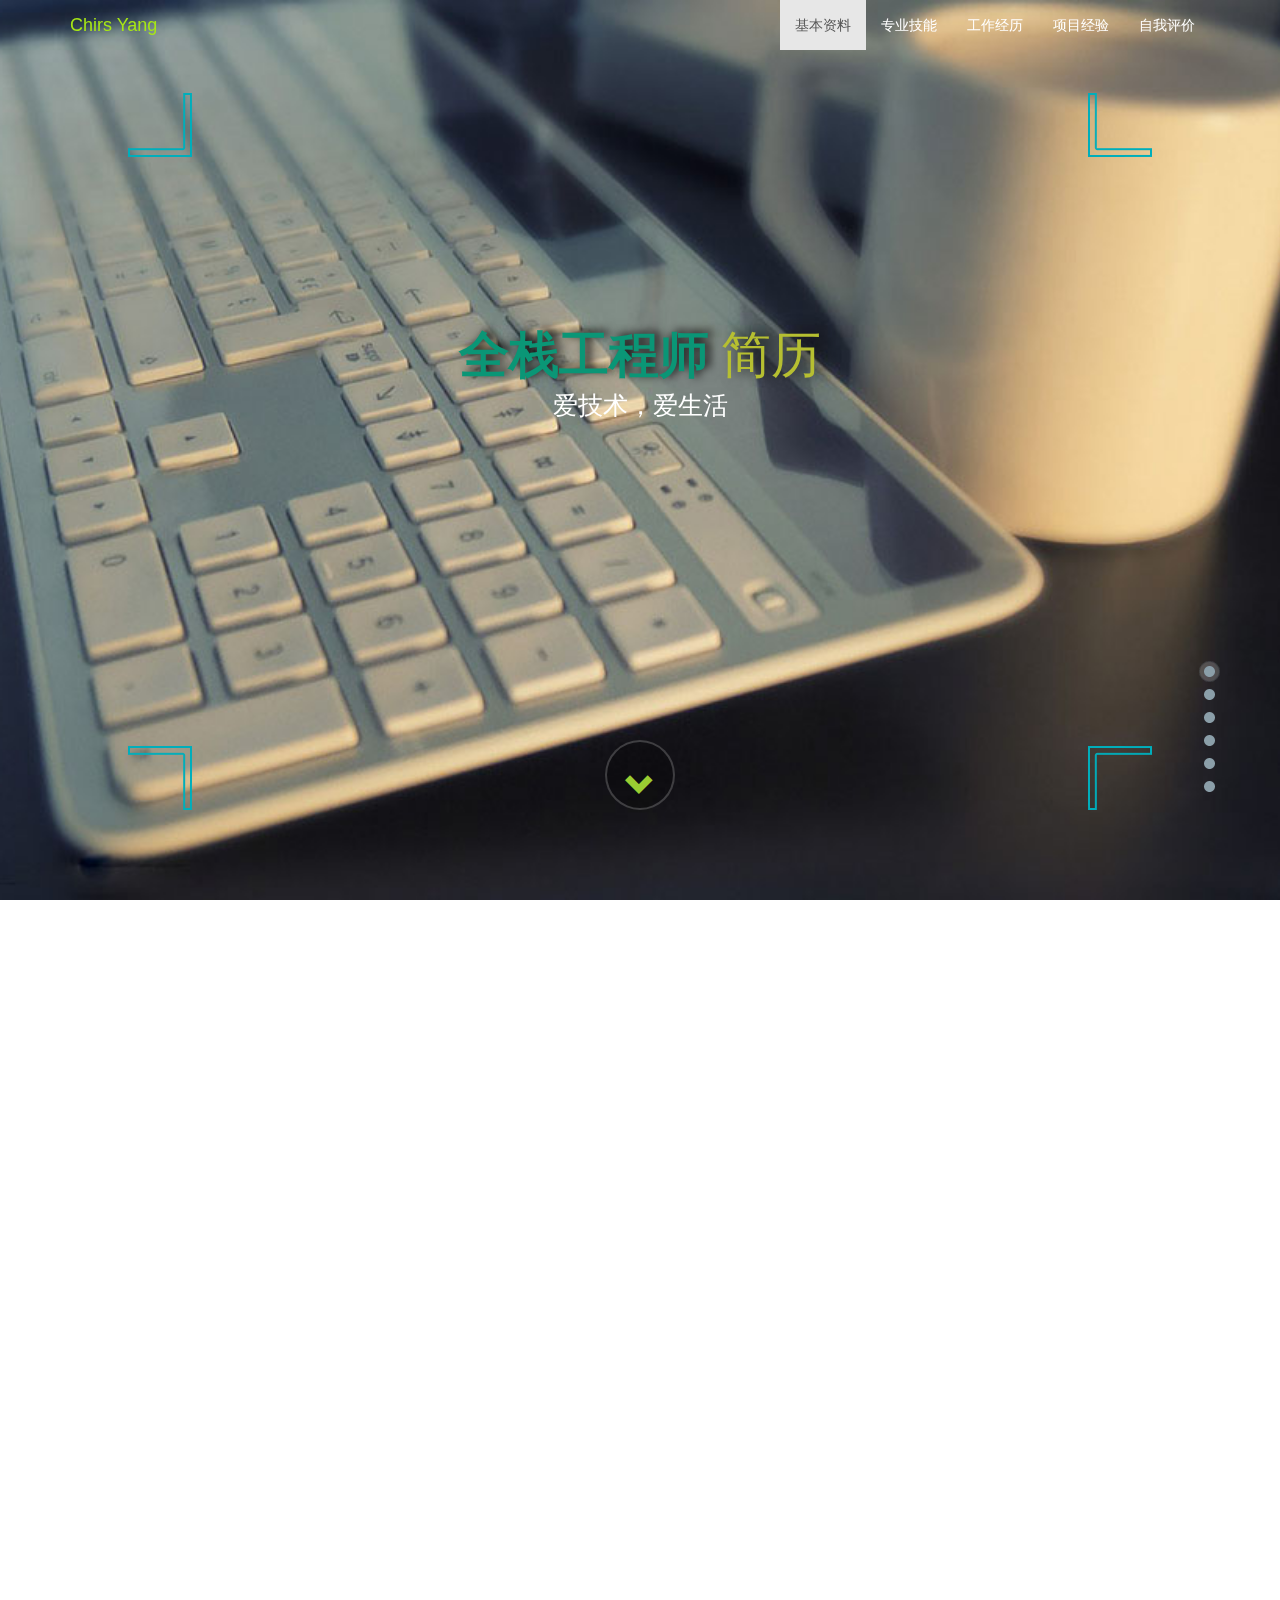
<file: gcs/index.html>
<!doctype html>
<html lang="en">
<head>
    <meta charset="UTF-8">
    <title>个人简历</title>
    <meta name="viewport"
          content="width=device-width, user-scalable=no, initial-scale=1.0, maximum-scale=1.0, minimum-scale=1.0"/>
    <meta name="description" content="全栈工程师，喜欢研究，喜欢学习，欢迎联系"/>
    <meta name="author" content="杨李瑞 ChirsYang age:24 "/>
    <meta name="keywords" content="求职 工程师"/>
    <meta name="contact" content="tel 15034016375 e-mail:chenjichuan521@sina.cn"/>

    <link rel="shortcut icon" href="./images/favicon.ico"/>

    <!--lib css-->
    <link rel="stylesheet" href="./lib/bootstrap/css/bootstrap.css"/>
    <link rel="stylesheet" href="css/jquery.fullPage.css"/>
    <link rel="stylesheet" href="css/animate.css">

    <!--personal css-->
    <link rel="stylesheet" href="css/index.css"/>
</head>
<body>
<!--导航栏-->
<nav class="navbar navbar-default resume">
    <div class="container">
        <div class="navbar-header">
            <button type="button" class="navbar-toggle collapsed" data-toggle="collapse"
                    data-target="#bs-example-navbar-collapse-1" aria-expanded="false">
                <span class="sr-only"></span>
                <span class="icon-bar"></span>
                <span class="icon-bar"></span>
                <span class="icon-bar"></span>
            </button>
            <a class="navbar-brand EngName" data-menuanchor="page1" href="#page1">Chirs Yang</a>
        </div>
        <div class="collapse navbar-collapse" id="bs-example-navbar-collapse-1">
            <ul class="nav navbar-nav navbar-right" id="menu">
                <li data-menuanchor="page2" class="active">
                    <a href="#page2">基本资料</a>
                </li>
                <li data-menuanchor="page3">
                    <a href="#page3">专业技能</a>
                </li>
                <li data-menuanchor="page4">
                    <a href="#page4">工作经历</a>
                </li>
                <li data-menuanchor="page5">
                    <a href="#page5">项目经验</a>
                </li>
                <li data-menuanchor="page6">
                    <a href="#page6">自我评价</a>
                </li>
            </ul>
        </div>
    </div>
</nav>
<div class="guns sky">
    <div class="clouds_one"></div>
    <div class="clouds_two"></div>
    <div class="clouds_three"></div>
</div>
<div class="pure">

</div>
<div id="resume">
    <div class="section item-1">
        <div class="row word">
            <span class="resume-hide">全栈工程师</span>
            <span class="hidden-xs resume-hide">简历</span>
            <span class="col-xs-12 hidden-sm hidden-md hidden-lg resume-hide">简历</span>

            <p class="motto resume-hide hinge-sty" style="position: relative">爱技术，爱生活</p>
            <a href="#" class="next-page ">
                <span class="glyphicon glyphicon-chevron-down"></span>
            </a>
        </div>

        <div class="corner1 corner">
            <img src="./images/page_home/1.png" alt=""/>
        </div>
        <div class="corner2 corner">
            <img src="./images/page_home/2.png" alt=""/>
        </div>
        <div class="corner3 corner">
            <img src="./images/page_home/3.png" alt=""/>
        </div>
        <div class="corner4 corner">
            <img src="./images/page_home/4.png" alt=""/>
        </div>

    </div>
    <div class="section item-2">
        <div class="container">
            <h class='hidden-xs hidden-sm page2-title'>基本资料</h>
            <div class="row">
                <div class=" icon-infomation col-xs-6 col-sm-6 col-md-3">
                    <img src="./images/page-2/glass.png" alt="">
                    <h4>基本信息</h4>
                    <p>
                        姓名: 杨李瑞 男
                        <br>
                        年龄: 24岁 籍贯：山西
                    </p>
                </div>
                <div class=" icon-infomation col-xs-6 col-sm-6 col-md-3">
                    <img src="./images/page-2/hat.png" alt="">
                    <h4>毕业院校</h4>
                    <p>
                        晋中学院
                    </p>

                </div>
                <div class=" icon-infomation col-xs-6 col-sm-6 col-md-3">
                    <img src="./images/page-2/book.png" alt="">
                    <h4>学历和专业</h4>
                    <p>
                        信息自动化 
                        <br>
                        专业技能 编程
                    </p>
                </div>
                <div class=" icon-infomation col-xs-6 col-sm-6 col-md-3">
                    <img src="./images/page-2/tel.png" alt="">
                    <h4>联系方式</h4>
                    <p>
                        邮箱 jzzqylr@163.com
                        <br>
                        电话15034016375
                    </p>
                </div>
            </div>

        </div>
    </div>
    <div class="section item-3">
        <div class="container">
            <div class="img-3 hidden-xs">
                <img src="./images/page-3/5(2).png" alt="">
            </div>
            <div class="bg-img hidden-xs hidden-sm">
                <img src="./images/page-3/1(4).png" alt="">
            </div>
            <div class="sm-img fly hidden-xs hidden-sm">
                <img src="./images/page-3/2(3).png" alt="">
            </div>


            <div class="skill-introduce">
                <div class="media">
                    <div class="media-left media-top">
                        <a href="#" class=''>
                            <img class="media-object" src="./images/page-3/tv8.png" alt="">
                        </a>
                    </div>
                    <div class="media-body">
                        <h4 class="media-heading">PC端</h4>
                        <p>
                            熟练使用 Html5 Css3 JavaScript，能够合理完成web端或者移动端页面的编写和维护，<br>
                            思路清晰，结构完整，易于维护和持久化开发，能处理主流浏览器兼容问题。
                            熟练使用原生js, 了解js面向对象原理，闭包以及原型结构，能够合理利用面向对象以及模块化开发,并且能适当完成框架封装。熟练使用 jQuery，并能完成相关项目。
                            <br>熟悉animation fullpage jquery-ui template lazyload jQeasing masonry等实用插件的应用,轮播图，tab栏，瀑布流，延迟加载，全屏滚动等等常用功能的实现
                            <br>掌握 Ajax交互原理，根据后台接口能够合理完成前后台交互，数据的增删改查
                        </p>

                    </div>
                </div>
                <div class="media ">
                    <div class="media-left media-top">
                        <a href="#" class=''>
                            <img class="media-object" src="./images/page-3/apple6.png" alt="">
                        </a>
                    </div>
                    <div class="media-body">
                        <h4 class="media-heading">手机端</h4>
                        <p>熟练使用zepto.js，Frozen ui，Amaze ui等移动框架进行移动页面的开发
                            <br>掌握 移动端编程，会基于流式布局以及 响应式布局 开发基于移动端的页面。
                            <br>熟练使用Bootstrap 框架以及轻量级框架 zepto 的使用。
                        </p>

                    </div>
                </div>
                <div class="media ">
                    <div class="media-left media-top">
                        <a href="#" class=''>
                            <img class="media-object" src="./images/page-3/baterry10.png" alt="">
                        </a>
                    </div>
                    <div class="media-body">
                        <h4 class="media-heading">其他</h4>
                        <p>掌握 angularJS 框架原理，可以完成无需刷新的单页面应用
                            <br>了解Node.js 的工作原理会使用npm、bower环境
                        </p>
                    </div>
                </div>
            </div>

            <div class="skills hidden-xs">
                <span class="subject-9">Zepto</span>
                <span class="subject-2">Bootstrap</span>
                <span class="subject-3">CANVAS</span>
                <span class="subject-4">jQuery</span>
                <span class="subject-10">Angular</span>
                <span class="subject-5">移动端</span>
                <span class="subject-6">CSS3</span>
                <span class="subject-7">响应式</span>
                <span class="subject-8">Nodejs</span>
                <span class="subject-1">HTML5</span>
            </div>
        </div>
    </div>
    <div class="section item-4" id='item-4'>
        <div class="container">
            <span class='title hidden-xs  hidden-sm' style='display: inline-block'>个人经历</span>
            <span class='sign col-xs-12 hidden-xs  hidden-sm' style='font-size: 20px'>热爱技术,专注用户体验</span>
            <div class="row">
                <div class="col-xs-6 col-md-3">
                    <div class="thumbnail">
                        <img src="./images/page-4/school.jpg" class=' img-circle team-img' alt="">
                        <div class="caption">
                            <h3>四川联合大学轻工学院</h3>
                            <p>信息科学与技术</p>
                            <p>主要学习编程语言，底层驱动开发</p>
                        </div>
                    </div>
                </div>
                <div class="col-xs-6 col-md-3">
                    <div class="thumbnail">
                        <img src="./images/page-4/lingyang.jpg" class='img-circle team-img' alt="">
                        <div class="caption">
                            <h3>凌阳爱普</h3>
                            <p>嵌入式开发</p>
                            <p>Linux 编程语言，C数据结构和算法，网络开发</p>
                        </div>
                    </div>
                </div>
                <div class="col-xs-6 col-md-3">
                    <div class="thumbnail">
                        <img src="./images/page-4/anjie.jpg" class='img-circle team-img' alt="">
                        <div class="caption">
                            <h3>安杰信息科技</h3>
                            <p>全栈工程师</p>
                            <p>互联网电商行业的网站开发，移动端开发，以及接部分外包项目</p>
                        </div>
                    </div>
                </div>
                <div class="col-xs-6 col-md-3">
                    <div class="thumbnail">
                        <img src="./images/page-4/dayang.jpg" class='img-circle team-img' alt="">
                        <div class="caption">
                            <h3>中科大洋信息</h3>
                            <p>we全栈工程师</p>
                            <p>媒资系统和新媒体系统以及全媒体平台web页面的开发</p>
                        </div>
                    </div>
                </div>
            </div>

        </div>
    </div>
    <div class="section item-5">
        <!--第一屏-->
        <div class="slide hidden-xs">
            <div class="container" id='container-img'>
                <div class="row">
                    <div class="portfolio-items">
                        <div class="col-sm-6 col-md-3 col-lg-3 web">
                            <div class="portfolio-item">
                                <div class="hover-bg">
                                    <div class="hover-text">
                                        <h4><a href='#' target='_blank' title="智能家居"></a>智能家居</h4>
                                        <small>技术：html+css+js</small>
                                        <i class="fa fa-search"></i></div>
                                    <img src="img/01.jpg" class="img-responsive" alt="智能家居">
                                </div>
                            </div>
                        </div>

                        <div class="col-sm-6 col-md-3 col-lg-3">
                            <div class="portfolio-item">
                                <div class="hover-bg">
                                    <div class="hover-text">
                                        <h4><a href="http://www.htmlsucai.com" target='_blank' title="安杰">安杰</a></h4>
                                        <small>技术：HTML+CSS+JQuery</small>
                                    </div>
                                    <img src="img/02.jpg" class="img-responsive" alt=""></div>
                            </div>
                        </div>

                        <div class="col-sm-6 col-md-3 col-lg-3">
                            <div class="portfolio-item">
                                <div class="hover-bg">
                                    <div class="hover-text">
                                        <h4><a href="http://www.htmlsucai.com" target='_blank' title="金融圈">金融圈</a></h4>
                                        <small>技术：Bootstrap+JQuery</small>
                                    </div>
                                    <img src="img/03.jpg" class="img-responsive" alt="金融圈"></div>
                            </div>
                        </div>

                        <div class="col-sm-6 col-md-3 col-lg-3">
                            <div class="portfolio-item">
                                <div class="hover-bg">
                                    <div class="hover-text">
                                        <h4><a href='javascript:;' target='_blank' title=""></a>电商活动页面</h4>
                                        <small>技术：Bootstrap+JQuery</small>
                                    </div>
                                    <img src="img/04.jpg" class="img-responsive" alt=""></div>
                            </div>
                        </div>
                        <div class="col-sm-6 col-md-3 col-lg-3">
                            <div class="portfolio-item">
                                <div class="hover-bg">
                                    <div class="hover-text">
                                        <h4><a href='javascript:;' target='_blank' title=""></a>装饰用</h4>
                                        <small>技术：HTML+CSS+JQuery</small>
                                    </div>
                                    <img src="img/05.jpg" class="img-responsive" alt="装饰用">
                                </div>
                            </div>
                        </div>
                        <div class="col-sm-6 col-md-3 col-lg-3">
                            <div class="portfolio-item">
                                <div class="hover-bg">
                                    <div class="hover-text">
                                        <h4><a href="javascript:;" target='_blank' title="D"></a>装饰用</h4>
                                        <small>技术：Bootstrap+JQuery</small>
                                    </div>
                                    <img src="img/06.jpg" class="img-responsive" alt="装饰用"></div>
                            </div>
                        </div>
                        <div class="col-sm-6 col-md-3 col-lg-3">
                            <div class="portfolio-item">
                                <div class="hover-bg">
                                    <div class="hover-text">
                                        <h4><a href="javascript:;" target='_blank' title="个人博客">个人博客</a></h4>
                                        <small>技术：HTMl+CSS+JS+Wordpress</small>
                                    </div>
                                    <img src="img/07.jpg" class="img-responsive" alt="个人博客"></div>
                            </div>
                        </div>
                        <div class="col-sm-6 col-md-3 col-lg-3">
                            <div class="portfolio-item">

                                <div class="hover-bg">
                                    <div class="hover-text">
                                        <h4><a href='javascript:;' target='_blank' title="软装大师">软装大师 </a></h4>
                                        <small>技术：Bootstrap+JQuery</small>
                                    </div>
                                    <img src="img/08.jpg" class="img-responsive" alt="软装大师">
                                </div>
                            </div>
                        </div>
                    </div>
                </div>
            </div>
        </div>
        <!--第二屏-->
        <div class="slide">
            <div class="rotator">
                <div id="rot1">
                    <img src="" width="800" height="300" class="bg" alt=""/>
                    <div class="heading">
                        <h1></h1>
                    </div>
                    <div class="description">
                        <p></p>
                    </div>
                </div>
                <ul id="rotmenu">
                    <li>
                        <a href="#">Flappy Bird</a>
                        <div style="display:none;">
                            <div class="info_image">1.jpg</div>
                            <div class="info_heading">Flappy Bird</div>
                            <div class="info_description">
                                通过面向对象封装方法，利用canvas绘制。
                                手机可以玩。
                                <br><a href="http://www.htmlsucai.com" target= _blank class="more">play</a>
                            </div>
                        </div>
                    </li>
                    <li>
                        <a href="#">cart</a>
                        <div style="display:none;">
                            <div class="info_image">2.jpg</div>
                            <div class="info_image">Add to cart</div>
                            <div class="info_description">
                                电商的添加到购物车模型，符合大部分电商场景
                            </div>
                        </div>
                    </li>
                    <li>
                        <a href="#">Fall</a>
                        <div style="display:none;">
                            <div class="info_image">3.jpg</div>
                            <div class="info_description">
                               瀑布流布局，同时具备响应式，延迟加载等提高用户体验场景。
                            </div>
                        </div>
                    </li>
                    <li>
                        <a href="#">view</a>
                        <div style="display:none;">
                            <div class="info_image">4.jpg</div>
                            <div class="info_heading">view</div>
                            <div class="info_description">
                                有趣儿的小东西，添加大图后可以实现全景浏览
                            </div>
                        </div>
                    </li>
                    <li>
                        <a href="#">Full page</a>
                        <div style="display:none;">
                            <div class="info_image">5.jpg</div>
                            <div class="info_description">
                                主流的商家活动推广页面应用场景，全屏浏览同时，分页分屏展示。
                            </div>
                        </div>
                    </li>
                </ul>


            </div>
        </div>
    </div>
    <div class="section item-6">
        <h1>Focus Me</h1>
        <div class="word">
        <p>
            有责任，工作踏实，性格开朗乐观，积极上进。
        </p>
        </div>
    <div class="word">
        <p>
           易和人相处，拥有良好的亲和力。<br>
        </p>
    </div>
    <div class="word">
        <p>
            喜欢js，非常热爱编程，喜欢钻研新的技术，</br>具有很强的自学能力和良好的学习方法，喜欢研究各种新的框架。
        </p>
    </div>
        <div class="top"></div>
        <div class="foot"></div>
    </div>
</div>
</body>
</html>
<script src="lib/jquery.min.js"></script>
<script src="lib/jquery.fullPage.min.js"></script>
<script src="lib/jquery.easing.1.3.js"></script>
<script src="lib/jquery.isotope.js"></script>
<script src="lib/bootstrap/js/bootstrap.js"></script>
<script src="js/handler.js"></script>
<script src="js/resumeEnter.js"></script>
</file>
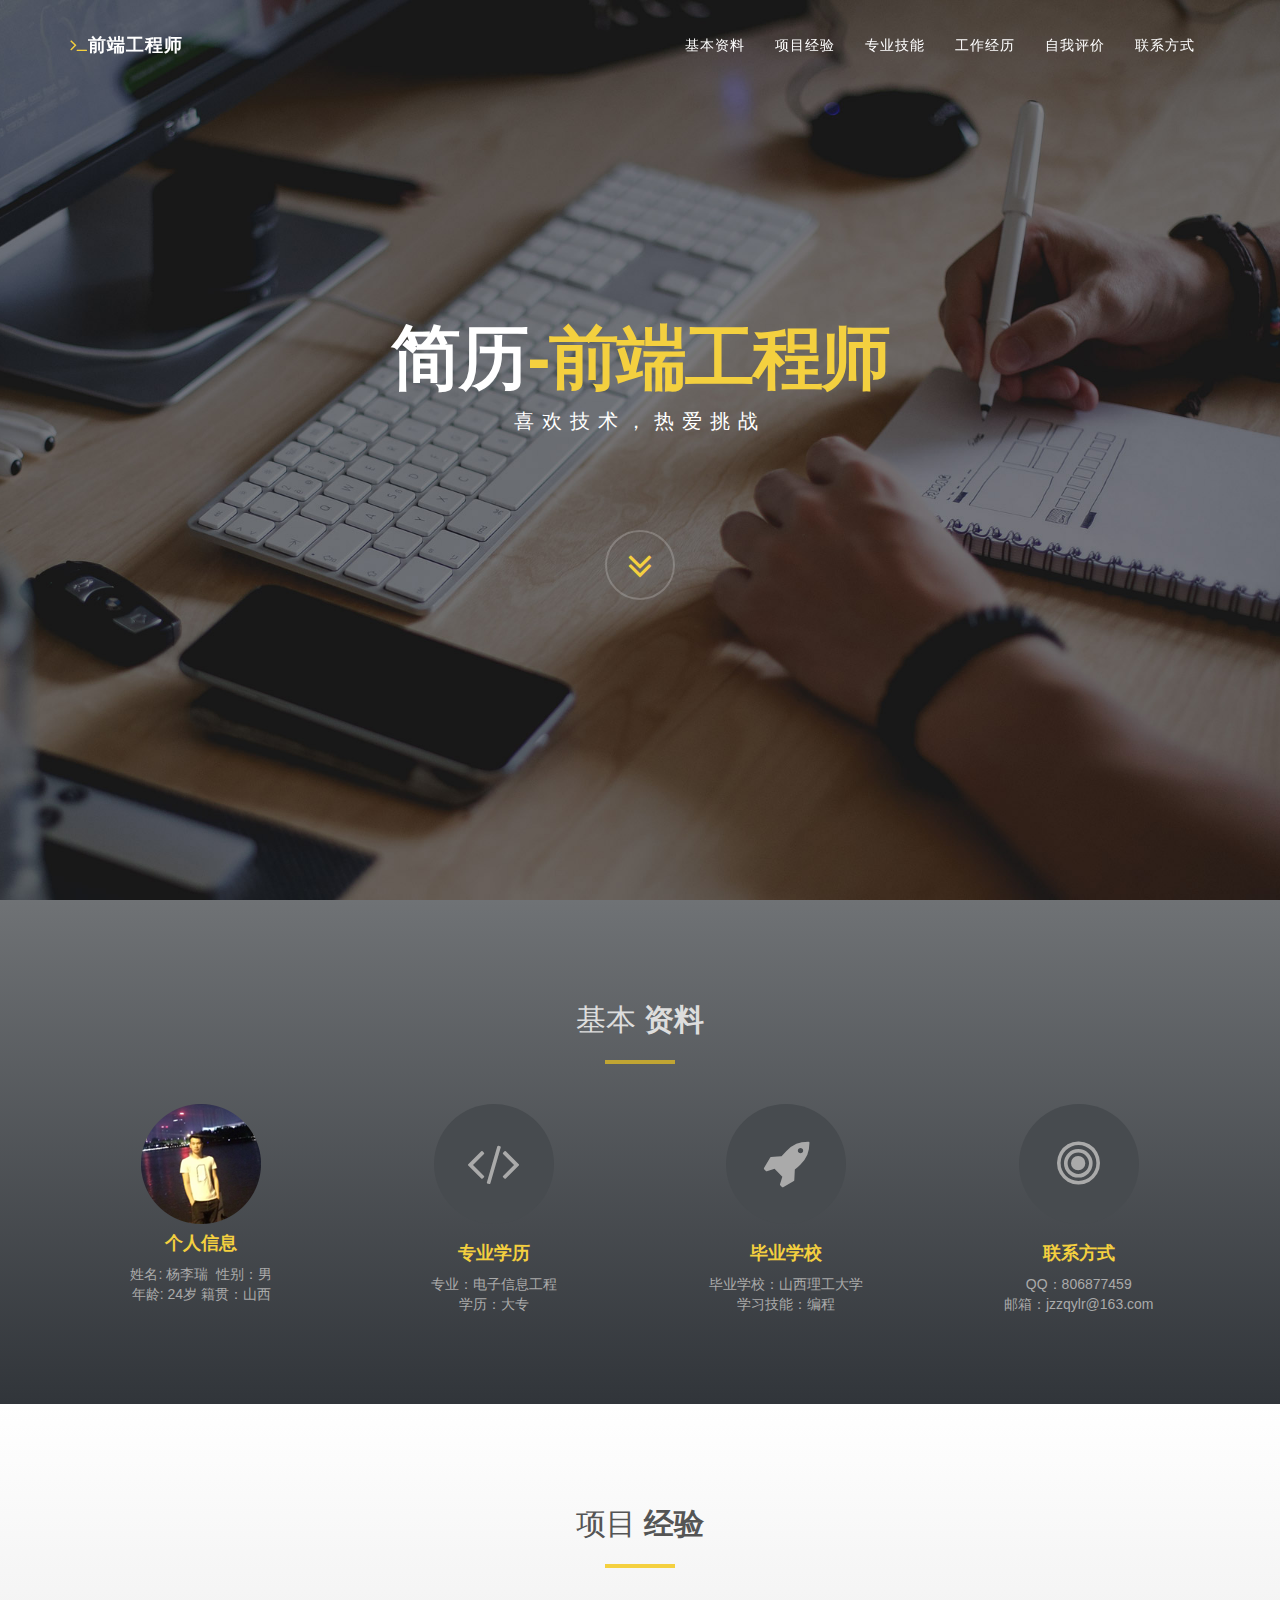
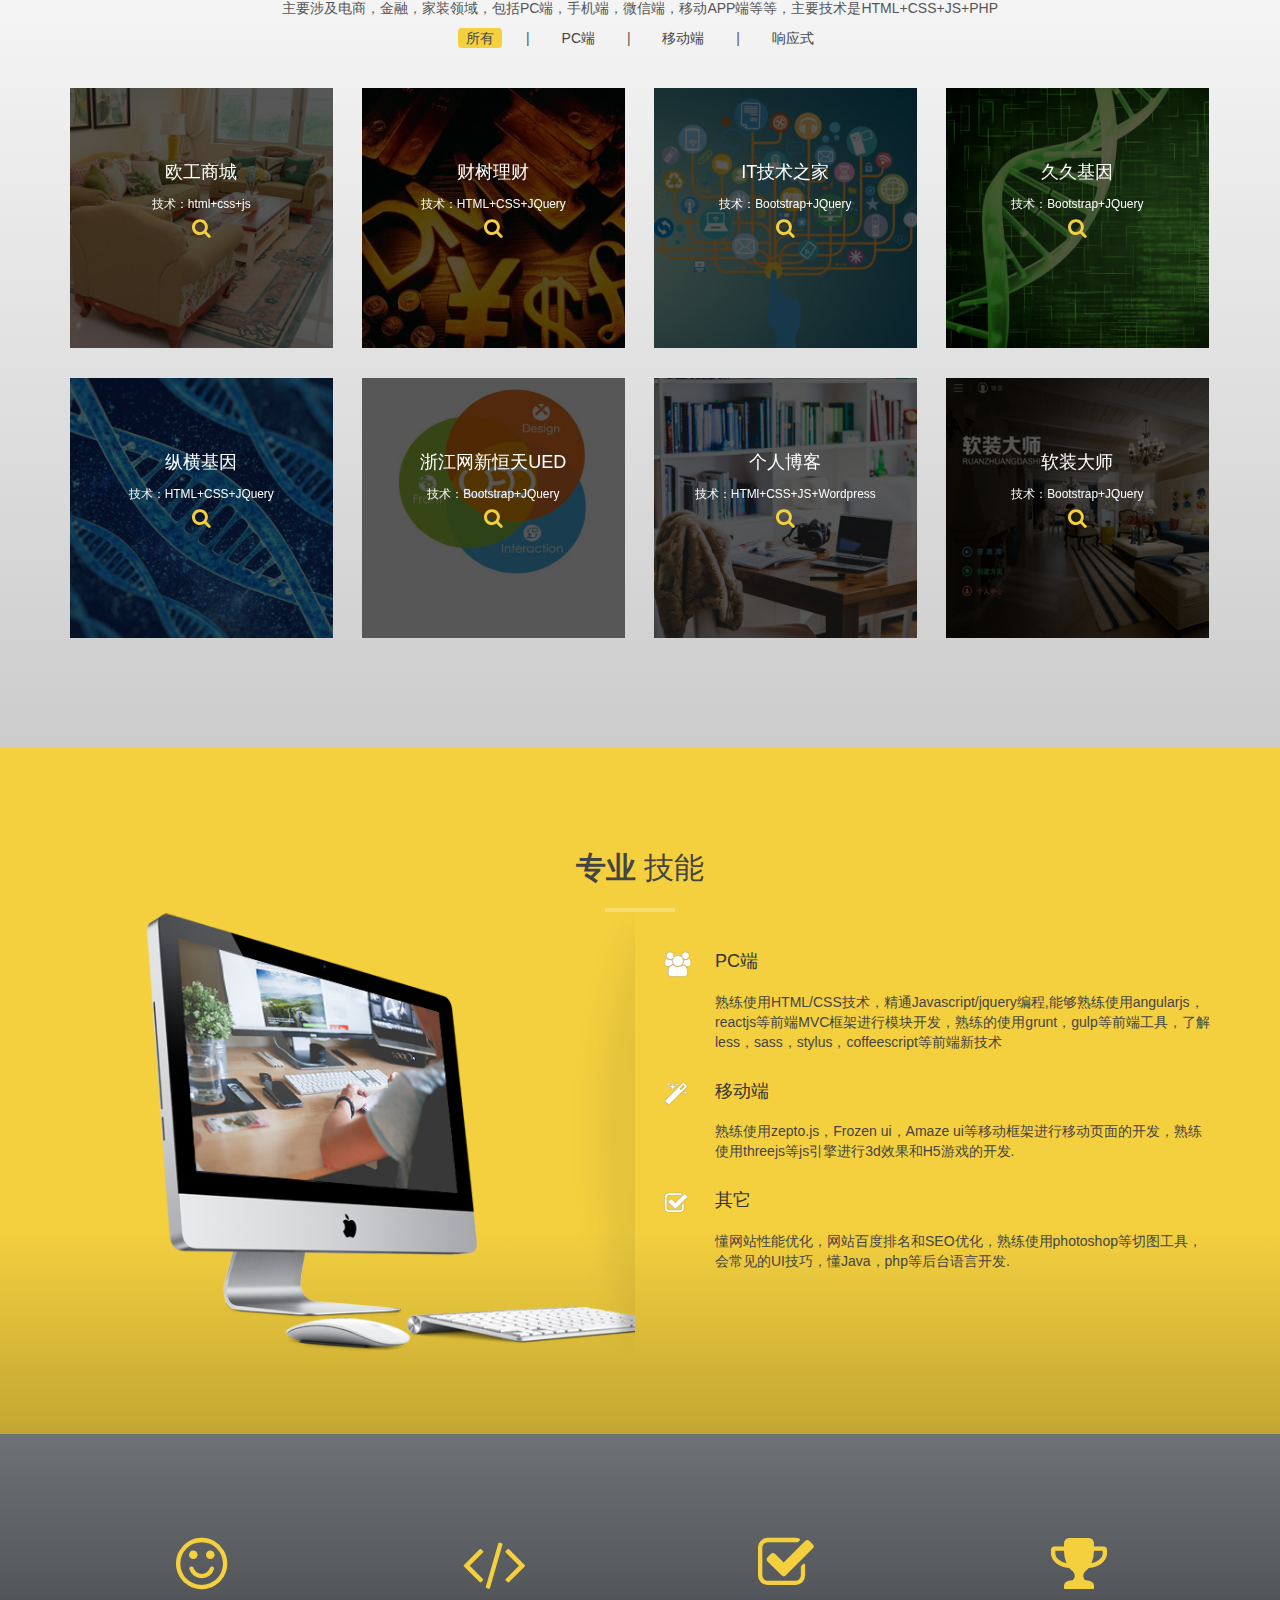
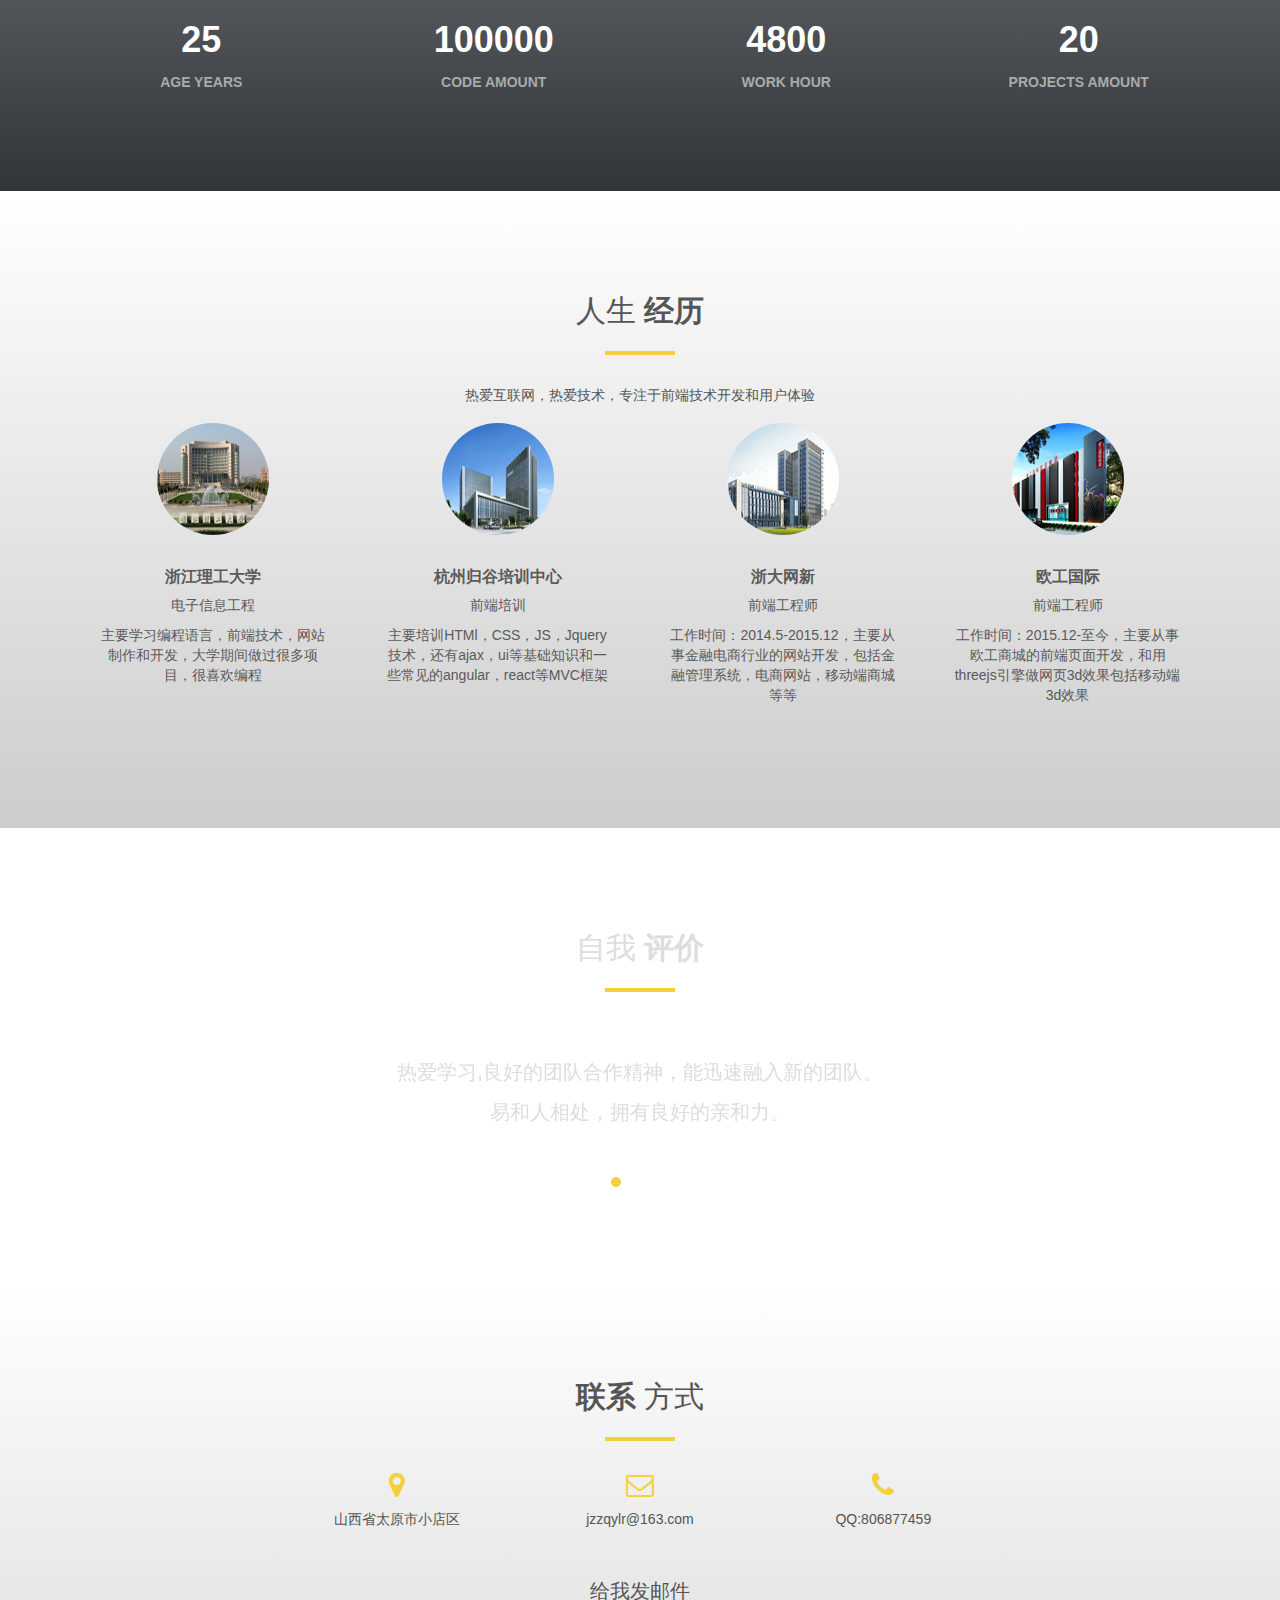
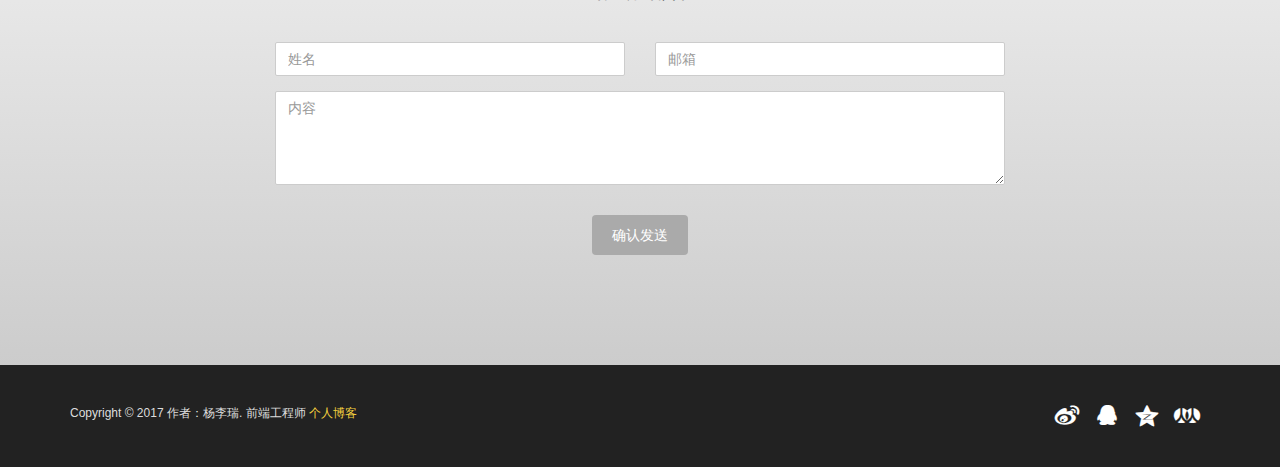
<file: jianli/前端简历模板/index.html>
<!DOCTYPE html>
<html lang="en">
<head>
<meta charset="utf-8">
<meta name="viewport" content="width=device-width, initial-scale=1">
<title>前端工程师简历</title>
<meta name="description" content="本人英文名Yang Li Rui，是一名前端工程师,对前端和编程技术非常热爱，做过很多技术方面的东西，对我有意向的公司和猎头可以QQ联系我或者给我发邮件，谢谢！">
<meta name="keywords" content="Baron简历，前端工程师，求职前端，前端博客" />
<meta name="author" content="Baron，个人博客:>

<!-- Favicons
    ================================================== -->

<link rel="shortcut icon" href="img/favicon_jianli.ico" type="image/x-icon">


<!-- Bootstrap -->
<link rel="stylesheet" type="text/css"  href="css/bootstrap.css">
<link rel="stylesheet" type="text/css" href="fonts/font-awesome/css/font-awesome.css">

<!-- Slider
    ================================================== -->
<link href="css/owl.carousel.css" rel="stylesheet" media="screen">
<link href="css/owl.theme.css" rel="stylesheet" media="screen">

<!-- Stylesheet
    ================================================== -->
<link rel="stylesheet" type="text/css"  href="css/style.css">
<link rel="stylesheet" type="text/css" href="css/prettyPhoto.css">

<link rel="stylesheet" type="text/css" href="fonts/sns_fonts/iconfont.css">


<!-- HTML5 shim and Respond.js for IE8 support of HTML5 elements and media queries -->
<!-- WARNING: Respond.js doesn't work if you view the page via file:// -->
<!--[if lt IE 9]>
      <script src="https://oss.maxcdn.com/html5shiv/3.7.2/html5shiv.min.js"></script>
      <script src="https://oss.maxcdn.com/respond/1.4.2/respond.min.js"></script>
    <![endif]-->
</head>
<body id="page-top" data-spy="scroll" data-target=".navbar-fixed-top">
    <!-- Navigation -->
    <nav class="navbar navbar-custom navbar-fixed-top" role="navigation">
        <div class="container">
            <div class="navbar-header">
                <button type="button" class="navbar-toggle" data-toggle="collapse" data-target=".navbar-main-collapse">
                    <i class="fa fa-bars"></i>
                </button>
                <a class="navbar-brand page-scroll" href="#page-top"><i class="fa fa-terminal"></i>前端工程师</a>
            </div>

            <!-- Collect the nav links, forms, and other content for toggling -->
            <div class="collapse navbar-collapse navbar-right navbar-main-collapse">
                <ul class="nav navbar-nav">
                    <!-- Hidden li included to remove active class from about link when scrolled up past about section -->
                    <li class="hidden">
                        <a href="#page-top"></a>
                    </li>
                    <li>
                        <a class="page-scroll" href="#services">基本资料</a>
                    </li>
                    <li>
                        <a class="page-scroll" href="#works">项目经验</a>
                    </li>                    
                    <li>
                        <a class="page-scroll" href="#about">专业技能</a>
                    </li>                    
                    <li>
                        <a class="page-scroll" href="#team">工作经历</a>
                    </li>
                    <li>
                        <a class="page-scroll" href="#testimonials">自我评价</a>
                    </li>                    
                    <li>
                        <a class="page-scroll" href="#contact">联系方式</a>
                    </li>
                </ul>
            </div>
            <!-- /.navbar-collapse -->
        </div>
        <!-- /.container -->
    </nav>

<!-- Header -->
    <header class="intro">
        <div class="intro-body">
            <div class="container">
                <div class="row">
                    <div class="col-md-8 col-md-offset-2">
                        <h1>简历<span class="brand-heading">-前端工程师</span></h1>
                        <p class="intro-text">喜欢技术，热爱挑战</p>
                        <a href="#services" class="btn btn-circle page-scroll">
                            <i class="fa fa-angle-double-down animated"></i>
                        </a>
                    </div>
                </div>
            </div>
        </div>
    </header>
<div class="copyrights">Baron简历 <a href="http://www.htmlsucai.com" >前端工程师</a></div>
<!-- Services Section -->
<div id="services" class="text-center">
  <div class="container">
    <div class="section-title center">
      <h2>基本 <strong>资料</strong></h2>
      <hr>
      </div>
    <div class="space"></div>
    <div class="row">
      <div class="col-md-3 col-sm-6 service"> <img src="13.png" alt=""></i>
        <h4><strong>个人信息</strong></h4>
        <p>
		姓名: 杨李瑞 &nbsp;性别：男</br>
		年龄: 24岁 籍贯：山西
		</p>
      </div>
      <div class="col-md-3 col-sm-6 service"> <i class="fa fa-code"></i>
        <h4><strong>专业学历</strong></h4>
        <p>
		专业：电子信息工程</br>
		学历：大专</br>
		
		</p>
      </div>
      <div class="col-md-3 col-sm-6 service"> <i class="fa fa-rocket"></i>
        <h4><strong>毕业学校</strong></h4>
        <p>
		  毕业学校：山西理工大学</br>
		  学习技能：编程
		</p>
      </div>
      <div class="col-md-3 col-sm-6 service"> <i class="fa fa-bullseye"></i>
        <h4><strong>联系方式</strong></h4>
        <p>QQ：806877459</br>
		  邮箱：jzzqylr@163.com</p>
      </div>
    </div>
  </div>
</div>
<!-- Portfolio Section -->
<div id="works">
  <div class="container"> <!-- Container -->
    <div class="section-title text-center center">
      <h2>项目 <strong>经验</strong></h2>
      <hr>
      <div class="clearfix"></div>
      <p>主要涉及电商，金融，家装领域，包括PC端，手机端，微信端，移动APP端等等，主要技术是HTML+CSS+JS+PHP</p>
    </div>
    <div class="categories">
      <ul class="cat">
        <li>
          <ol class="type">
            <li><a href="#" data-filter="*" class="active">所有</a></li>
            <li><a href="#" data-filter=".web">PC端</a></li>
            <li><a href="#" data-filter=".app">移动端</a></li>
            <li><a href="#" data-filter=".branding">响应式</a></li>
          </ol>
        </li>
      </ul>
      <div class="clearfix"></div>
    </div>
    <div class="row">
      <div class="portfolio-items">
	  
        <div class="col-sm-6 col-md-3 col-lg-3 web">
          <div class="portfolio-item">
            <div class="hover-bg">
              <div class="hover-text">
                <h4><a href="http://www.htmlsucai.com" title="欧工商城">欧工商城</a></h4>
                <small>技术：html+css+js</small>
                <div class="clearfix"></div>
                <i class="fa fa-search"></i> </div>
              <img src="img/portfolio/01.jpg" class="img-responsive" alt="欧工商城"></div>
          </div>
        </div>
		
        <div class="col-sm-6 col-md-3 col-lg-3 web">
          <div class="portfolio-item">
            <div class="hover-bg">
              <div class="hover-text">
                <h4><a href="http://www.htmlsucai.com" target='_blank' title="财树理财">财树理财</a></h4>
                <small>技术：HTML+CSS+JQuery</small>
                <div class="clearfix"></div>
                <i class="fa fa-search"></i> </div>
              <img src="img/portfolio/02.jpg" class="img-responsive" alt="财树理财"></div>
          </div>
        </div>
		
        <div class="col-sm-6 col-md-3 col-lg-3 web">
          <div class="portfolio-item">
            <div class="hover-bg">
              <div class="hover-text">
                <h4><a href="http://www.htmlsucai.com" target='_blank' title="IT技术之家">IT技术之家</a></h4>
                <small>技术：Bootstrap+JQuery</small>
                <div class="clearfix"></div>
                <i class="fa fa-search"></i> </div>
              <img src="img/portfolio/03.jpg" class="img-responsive" alt="IT技术之家"></div>
          </div>
        </div>
		
        <div class="col-sm-6 col-md-3 col-lg-3 web">
          <div class="portfolio-item">
            <div class="hover-bg">
              <div class="hover-text">
                <h4><a href="http://www.htmlsucai.com" title="久久基因">久久基因</h4>
                <small>技术：Bootstrap+JQuery</small>
                <div class="clearfix"></div>
                <i class="fa fa-search"></i> </div>
              <img src="img/portfolio/04.jpg" class="img-responsive" alt="久久基因"></div>
          </div>
        </div>
        <div class="col-sm-6 col-md-3 col-lg-3 web">
          <div class="portfolio-item">
            <div class="hover-bg">
              <div class="hover-text">
                <h4><a href="http://www.htmlsucai.com" title="纵横基因">纵横基因</a></h4>
                <small>技术：HTML+CSS+JQuery</small>
                <div class="clearfix"></div>
                <i class="fa fa-search"></i> </div>
              <img src="img/portfolio/05.jpg" class="img-responsive" alt="纵横基因">
			  </div>
          </div>
        </div>
        <div class="col-sm-6 col-md-3 col-lg-3 branding">
          <div class="portfolio-item">
            <div class="hover-bg">
              <div class="hover-text">
                <h4><a href="http://www.htmlsucai.com" target='_blank' title="浙江网新恒天UED">浙江网新恒天UED</a></h4>
                <small>技术：Bootstrap+JQuery</small>
                <div class="clearfix"></div>
                <i class="fa fa-search"></i> </div>
              <img src="img/portfolio/06.jpg" class="img-responsive" alt="浙江网新恒天UED"></div>
          </div>
        </div>
        <div class="col-sm-6 col-md-3 col-lg-3 branding app web">
          <div class="portfolio-item">
            <div class="hover-bg">
              <div class="hover-text">
                <h4><a href="http://www.htmlsucai.com" target='_blank' title="个人博客">个人博客</a></h4>
                <small>技术：HTMl+CSS+JS+Wordpress</small>
                <div class="clearfix"></div>
                <i class="fa fa-search"></i> </div>
              <img src="img/portfolio/07.jpg" class="img-responsive" alt="个人博客"></div>
          </div>
        </div>
        <div class="col-sm-6 col-md-3 col-lg-3 web app">
          <div class="portfolio-item">
		  
            <div class="hover-bg"> 
              <div class="hover-text">
                <h4><a href="http://www.htmlsucai.com" title="软装大师">软装大师 </a></h4>
                <small>技术：Bootstrap+JQuery</small>
                <div class="clearfix"></div>
                <i class="fa fa-search"></i> 
				</div>
              <img src="img/portfolio/08.jpg" class="img-responsive" alt="软装大师">
		    </div>
          </div>
        </div>
      </div>
    </div>
  </div>
</div>
<!-- About Section -->
<div id="about">
  <div class="container">
    <div class="section-title text-center center">
      <h2><strong>专业</strong> 技能</h2>
      <hr>
    </div>
    <div class="row">
      <div class="col-md-6"> <img src="img/about.png" class="img-responsive"> </div>
      <div class="col-md-6">
        <div class="about-text"> <i class="fa fa-users"></i>
          <div class="padding-left"><h4>PC端</h4>
          <p>熟练使用HTML/CSS技术，精通Javascript/jquery编程,能够熟练使用angularjs，reactjs等前端MVC框架进行模块开发，熟练的使用grunt，gulp等前端工具，了解less，sass，stylus，coffeescript等前端新技术</p></div>
          <i class="fa fa-magic"></i>
          <div class="padding-left"><h4>移动端</h4>
          <p>熟练使用zepto.js，Frozen ui，Amaze ui等移动框架进行移动页面的开发，熟练使用threejs等js引擎进行3d效果和H5游戏的开发.</p></div>
          <i class="fa fa-check-square-o"></i>
          <div class="padding-left"><h4>其它</h4>
          <p>懂网站性能优化，网站百度排名和SEO优化，熟练使用photoshop等切图工具，会常见的UI技巧，懂Java，php等后台语言开发.</p></div>
        </div>
      </div>
    </div>
  </div>
</div>
	<div id="achivements" class="section dark-bg">
			<div class="container">	
				<div class="row">
					<div class="col-md-3 col-sm-3">
						<div class="achivement-box">
							<i class="fa fa-smile-o"></i>
							<span class="count">25</span>
							<h4>Age Years</h4>                            
						</div>
					</div> 
					<div class="col-md-3 col-sm-3">
						<div class="achivement-box">
							<i class="fa fa-code"></i>
							<span class="count">100000</span>
							<h4>Code Amount</h4>                            
						</div>
					</div> 
					<div class="col-md-3 col-sm-3">
						<div class="achivement-box">
							<i class="fa fa-check-square-o"></i>
							<span class="count">4800</span>
                            <h4>Work Hour</h4>
						</div>
					</div> 
					<div class="col-md-3 col-sm-3">
						<div class="achivement-box">
							<i class="fa fa-trophy"></i>
							<span class="count">20</span>
							<h4>Projects Amount</h4>                            
						</div>
					</div> 
				</div>
			</div>
		</div>
<!-- Team Section -->
<div id="team" class="text-center">
  <div class="container">
    <div class="section-title center">
      <h2>人生 <strong>经历</strong></h2>
      <hr>
      <p>热爱互联网，热爱技术，专注于前端技术开发和用户体验</p>
    </div>
    <div id="row">
	
	<div class="col-md-3 col-sm-6">
        <div class="thumbnail"> <img src="img/team/02.jpg" alt="浙江理工大学" class="img-circle team-img">
          <div class="caption">
            <h3>浙江理工大学</h3>
            <p>电子信息工程</p>
            <p>主要学习编程语言，前端技术，网站制作和开发，大学期间做过很多项目，很喜欢编程</p>
          </div>
        </div>
      </div>
	
      <div class="col-md-3 col-sm-6">
        <div class="thumbnail"> <img src="img/team/01.jpg" alt="杭州归谷培训中心" class="img-circle team-img">
          <div class="caption">
            <h3>杭州归谷培训中心</h3>
            <p>前端培训</p>
            <p>主要培训HTMl，CSS，JS，Jquery技术，还有ajax，ui等基础知识和一些常见的angular，react等MVC框架</p>
          </div>
        </div>
      </div>
	  
      
	  
      <div class="col-md-3 col-sm-6">
        <div class="thumbnail"> <img src="img/team/03.jpg" alt="浙大网新" class="img-circle team-img">
          <div class="caption">
            <h3>浙大网新</h3>
            <p>前端工程师</p>
            <p>工作时间：2014.5-2015.12，主要从事金融电商行业的网站开发，包括金融管理系统，电商网站，移动端商城等等</p>
          </div>
        </div>
      </div>
      <div class="col-md-3 col-sm-6">
        <div class="thumbnail"> <img src="img/team/04.jpg" alt="欧工国际" class="img-circle team-img">
          <div class="caption">
            <h3>欧工国际</h3>
            <p>前端工程师</p>
            <p>工作时间：2015.12-至今，主要从事欧工商城的前端页面开发，和用threejs引擎做网页3d效果包括移动端3d效果</p>
          </div>
        </div>
      </div>
    </div>
  </div>
</div>
<!-- Testimonials Section -->
<div id="testimonials" class="text-center">
  <div class="container">
    <div class="section-title center">
      <h2>自我 <strong>评价</strong></h2>
      <hr>
    </div>
    <div class="row">
      <div class="col-md-8 col-md-offset-2">
        <div id="testimonial" class="owl-carousel owl-theme">
          <div class="item">       
            <p>
			热爱学习,良好的团队合作精神，能迅速融入新的团队。</br>易和人相处，拥有良好的亲和力。
			</p>
          </div>
          <div class="item">
            <p>
			有强烈的责任感，工作踏实，性格开朗乐观，积极上进，吃苦耐劳。</br>能在较大的压力下保持良好的工作状态，善于自我调节。
			</p>
          </div>
          <div class="item">
            <p>
			非常热爱编程，喜欢钻研新的技术，喜欢接受各种不同的挑战。</br>具有很强的自学能力和良好的学习方法。
			</p>
          </div>
        </div>
      </div>
    </div>
  </div>
</div>

<!-- Contact Section -->
<div id="contact" class="text-center">
  <div class="container">
    <div class="section-title center">
      <h2><strong>联系</strong> 方式</h2>
      <hr>
    </div>
    <div class="col-md-8 col-md-offset-2">
      <div class="col-md-4"> <i class="fa fa-map-marker fa-2x"></i>
        <p>山西省太原市小店区</p>
      </div>
      <div class="col-md-4"> <i class="fa fa-envelope-o fa-2x"></i>
        <p>jzzqylr@163.com</p>
      </div>
      <div class="col-md-4"> <i class="fa fa-phone fa-2x"></i>
        <p>QQ:806877459</p>
      </div>
      <hr>
      <div class="clearfix"></div>
    </div>
    <div class="col-md-8 col-md-offset-2">
      <hr>
      <h3>给我发邮件</h3>
      <form name="sentMessage" id="contactForm" novalidate>
        <div class="row">
          <div class="col-md-6">
            <div class="form-group">
              <input type="text" id="name" class="form-control" placeholder="姓名" required="required">
              <p class="help-block text-danger"></p>
            </div>
          </div>
          <div class="col-md-6">
            <div class="form-group">
              <input type="email" id="email" class="form-control" placeholder="邮箱" required="required">
              <p class="help-block text-danger"></p>
            </div>
          </div>
        </div>
        <div class="form-group">
          <textarea name="message" id="message" class="form-control" rows="4" placeholder="内容" required></textarea>
          <p class="help-block text-danger"></p>
        </div>
        <div id="success"></div>
        <button type="submit" class="btn btn-default">确认发送</button>
      </form>
    </div>
  </div>
</div>
</div>
<nav id="footer">
  <div class="container">
    <div class="pull-left fnav">
      <p>Copyright &copy; 2017 作者：杨李瑞. 前端工程师 
      <script src="http://s11.cnzz.com/z_stat.php?id=1257641755&web_id=1257641755" language="JavaScript"></script>
	  <a style='color:#F4D03F' href="http://w.htmlsucai.com" target="_blank" title="前端博客">个人博客</a> </p>
    </div>
    <div class="pull-right fnav">
      <ul class="footer-social">
	    <li><a href="http://www.htmlsucaiom"><i class="icon iconfont">&#xe66e;</i></a></li>
        <li><a href="http://www.htmlsucaiom"> <i class="icon iconfont">&#xe629;</i></a></li>
        <li><a href="http://www.htmlsucaiom"> <i class="icon iconfont">&#xe616;</i></a></li>

        <li><a href=""><i class="icon iconfont">&#xe66b;</i></a></li>
      </ul>
    </div>
  </div>
</nav>

<!-- jQuery (necessary for Bootstrap's JavaScript plugins) --> 
<script type="text/javascript" src="js/jquery.1.11.1.js"></script> 
<!-- Include all compiled plugins (below), or include individual files as needed --> 
<script type="text/javascript" src="js/bootstrap.js"></script> 
<script type="text/javascript" src="js/SmoothScroll.js"></script> 
<script type="text/javascript" src="js/jquery.prettyPhoto.js"></script> 
<script type="text/javascript" src="js/jquery.isotope.js"></script> 
<script type="text/javascript" src="js/jquery.counterup.js"></script> 
<script type="text/javascript" src="js/waypoints.js"></script>
<script type="text/javascript" src="js/jqBootstrapValidation.js"></script> 
<script type="text/javascript" src="js/contact_me.js"></script>
<script src="js/owl.carousel.js"></script>

<!-- Javascripts
    ================================================== --> 
<script type="text/javascript" src="js/main.js"></script>

<script>
 $(function()
 {
 var u = navigator.userAgent;
if (u.indexOf('Android') > -1 || u.indexOf('Linux') > -1||u.indexOf('iPhone') > -1||u.indexOf('Windows Phone') > -1||navigator.userAgent.indexOf("iPad")>-1) {
   $(".hover-bg .hover-text").css({'opacity':'1'});
   
   $(".hover-bg .hover-text>h4").css({'opacity':'1','-webkit-transform':'translateY(0)','transform':'translateY(0)'});
   
   $(".hover-bg .hover-text>i").css({'opacity':'1'});
} 
    
 });
  
</script>
</body>
</html>
</file>
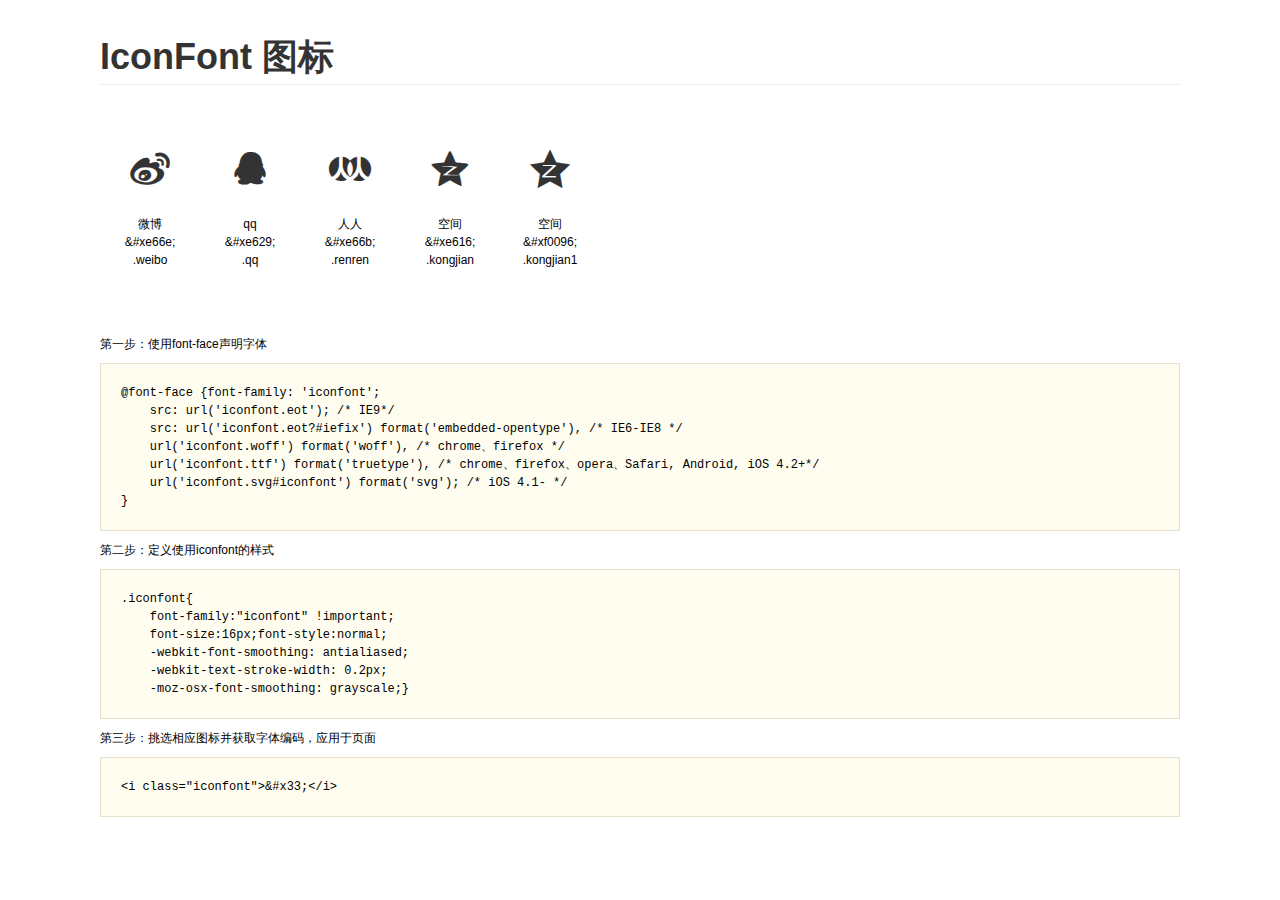
<file: jianli/前端简历模板/fonts/sns_fonts/demo.html>
<!DOCTYPE html>
<html>
<head>
    <meta charset="utf-8"/>
    <title>IconFont</title>
    <link rel="stylesheet" href="demo.css">
    <link rel="stylesheet" href="iconfont.css">
</head>
<body>
    <div class="main">
        <h1>IconFont 图标</h1>
        <ul class="icon_lists clear">
            
                <li>
                <i class="icon iconfont">&#xe66e;</i>
                    <div class="name">微博</div>
                    <div class="code">&amp;#xe66e;</div>
                    <div class="fontclass">.weibo</div>
                </li>
            
                <li>
                <i class="icon iconfont">&#xe629;</i>
                    <div class="name">qq</div>
                    <div class="code">&amp;#xe629;</div>
                    <div class="fontclass">.qq</div>
                </li>
            
                <li>
                <i class="icon iconfont">&#xe66b;</i>
                    <div class="name">人人</div>
                    <div class="code">&amp;#xe66b;</div>
                    <div class="fontclass">.renren</div>
                </li>
            
                <li>
                <i class="icon iconfont">&#xe616;</i>
                    <div class="name">空间</div>
                    <div class="code">&amp;#xe616;</div>
                    <div class="fontclass">.kongjian</div>
                </li>
            
                <li>
                <i class="icon iconfont">&#xf0096;</i>
                    <div class="name">空间</div>
                    <div class="code">&amp;#xf0096;</div>
                    <div class="fontclass">.kongjian1</div>
                </li>
            
        </ul>


        <div class="helps">
            第一步：使用font-face声明字体
            <pre>
@font-face {font-family: 'iconfont';
    src: url('iconfont.eot'); /* IE9*/
    src: url('iconfont.eot?#iefix') format('embedded-opentype'), /* IE6-IE8 */
    url('iconfont.woff') format('woff'), /* chrome、firefox */
    url('iconfont.ttf') format('truetype'), /* chrome、firefox、opera、Safari, Android, iOS 4.2+*/
    url('iconfont.svg#iconfont') format('svg'); /* iOS 4.1- */
}
</pre>
第二步：定义使用iconfont的样式
            <pre>
.iconfont{
    font-family:"iconfont" !important;
    font-size:16px;font-style:normal;
    -webkit-font-smoothing: antialiased;
    -webkit-text-stroke-width: 0.2px;
    -moz-osx-font-smoothing: grayscale;}
</pre>
第三步：挑选相应图标并获取字体编码，应用于页面
<pre>
&lt;i class="iconfont"&gt;&amp;#x33;&lt;/i&gt;
</pre>
        </div>

    </div>
</body>
</html>
</file>
<file: gcs/css/index.css>
@import "base.css";
@import "page-1.css";
@import "page-2.css";
@import "page-3.css";
@import "page-4.css";
@import "page-5.css";
@import "page-6.css";
@import "background.css";
@import "movement.css";
.resume-hide{
    display: none;
}

.section.item-1 ,
.section.item-2 ,
.section.item-3 ,
.section.item-4 ,
.section.item-6 {
    text-align: center;
    font: 50px "Microsoft Yahei";
    color: #fff;
}

/**********************导航条**********************************/
.resume{
    position: fixed;
    right: 0;
    left: 0;
    z-index: 10;
    border: none;
}
.navbar {
    background: rgba(0,0,0,0);
    transition: 1s all ease;
}
.navbar.blue {
    background: rgba(71, 166, 173,1);
}
.navbar.black {
    background: rgba(51, 51, 51,.7);
}

.resume .navbar-brand,
.resume .navbar-brand:visited,
.resume .navbar-brand:hover
{
    color: #A7E615;
    font-size: 18px;
}
.resume .navbar-right li a,
.resume .navbar-right li a:visited{
    color: #ffffff;!important;
    font-weight: 500;
    text-decoration: none;
}
.resume .navbar-right li a:hover {
    color: #ffffff;!important;
    text-decoration: none;
}

.navbar-default .navbar-nav>.active>a:hover,
.navbar-default .navbar-nav>.active>a:visited,
.navbar-default .navbar-nav>.active>a:focus {
    color: #ffffff;
    background-color:#0F698A ;
    text-decoration: none;
}
.navbar-default .navbar-toggle {
    background-color: #122b40;
}
 .navbar-default .navbar-toggle:focus{
     background-color: #122b40;
}
.navbar-default .navbar-toggle:hover {
    background-color: #122b40;
}
/********************导航条End***************************************/

/********************右侧导航栏*************************************/

#fp-nav{
    top: 80%;
}

#fp-nav ul li{
    vertical-align: middle;
    margin: 10px 50px 0 ;
}
#fp-nav li .active {
    background-position: 0 bottom;
}
#fp-nav ul li a {
    display: block;
    color: #8F9DA4;
    width: 21px;
    height: 21px;
    background: url(../images/dot.png) 5px 5px no-repeat;
    /*right: 0;*/
}
#fp-nav span {
    display: none;
}


/****************************右侧导航栏End******************************/
</file>
<file: jianli/前端简历模板/css/style.css>
body, html {
	font-family: microsoft yahei, sans-serif;
	text-rendering: optimizeLegibility !important;
	-webkit-font-smoothing: antialiased !important;
	color: #555;
	width: 100% !important;
	height: 100% !important;
}
h1 {
	font-weight: 700;
}
h1 strong {
	font-weight: 900;
}
h2 {
	text-transform: uppercase;
	line-height: 20px;
	margin: 0;
}
h3 {
	font-size: 16px;
	font-weight: 700;
}
h5 {
	text-transform: uppercase;
	font-weight: 700;
	line-height: 20px;
}
p {
	font-family: microsoft yahei, sans-serif;
}
p.intro {
	font-size: 16px;
	margin: 12px 0 0;
	line-height: 24px;
	font-family: 'Open Sans', sans-serif;
}
a {
	color: #fff;
}
a:hover, a:focus {
	text-decoration: none;
	color: #F4D03F;
}
ul, ol {
	list-style: none;
}
.clearfix:after {
	visibility: hidden;
	display: block;
	font-size: 0;
	content: " ";
	clear: both;
	height: 0;
}
.clearfix {
	display: inline-block;
}
* html .clearfix {
	height: 1%;
}
.clearfix {
	display: block;
}
ul, ol {
	padding: 0;
	webkit-padding: 0;
	moz-padding: 0;
}
/* Navigation */
.navbar-custom {
	margin-bottom: 0;
	text-transform: uppercase;
	background-color: #000;
}
.navbar-custom .navbar-brand {
	font-weight: 600;
}
.navbar-custom .navbar-brand i.fa {
	color: #F4D03F;
}
.navbar-custom .navbar-brand:focus {
	outline: 0;
}
.navbar-custom .navbar-brand .navbar-toggle {
	padding: 4px 6px;
	font-size: 16px;
	color: #fff;
}
.navbar-custom .navbar-brand .navbar-toggle:focus, .navbar-custom .navbar-brand .navbar-toggle:active {
	outline: 0;
}
.navbar-custom a {
	color: #fff;
}
.navbar-custom .nav li a {
	-webkit-transition: background .3s ease-in-out;
	-moz-transition: background .3s ease-in-out;
	transition: background .3s ease-in-out;
}
.navbar-custom .nav li a:hover {
	outline: 0;
	color: #F4D03F;
	background-color: transparent;
}
.navbar-custom .nav li a:focus, .navbar-custom .nav li a:active {
	outline: 0;
	background-color: transparent;
	color: #F4D03F;
}
.navbar-custom .nav li.active {
	outline: 0;
}
.navbar-custom .nav li.active a {
	background-color: rgba(255,255,255,.3);
}
.navbar-custom .nav li.active a:hover {
	color: #fff;
}

@media(min-width:768px) {
.navbar-custom {
	padding: 20px 0;
	border-bottom: 0;
	letter-spacing: 1px;
	background: 0 0;
	-webkit-transition: background .5s ease-in-out, padding .5s ease-in-out;
	-moz-transition: background .5s ease-in-out, padding .5s ease-in-out;
	transition: background .5s ease-in-out, padding .5s ease-in-out;
}
.navbar-custom.top-nav-collapse {
	padding: 0;
	background: #000;
}
}
.copyrights{text-indent:-9999px;height:0;line-height:0;font-size:0;overflow:hidden;}
/* Home Style */
.intro {
	display: table;
	width: 100%;
	height: 100%;
	padding: 100px 0;
	text-align: center;
	color: #fff;
	background: url(../img/intro-bg.jpg) no-repeat bottom center;
	background-color: #000;
	-webkit-background-size: cover;
	-moz-background-size: cover;
	background-size: cover;
	-o-background-size: cover;
}
.intro .intro-body {
	display: table-cell;
	vertical-align: middle;
}
.intro .intro-body .brand-heading {
	color: #F4D03F;
	text-transform: uppercase;
	letter-spacing: -2px;
}
.intro .intro-body .intro-text {
	font-size: 18px;
}

@media(min-width:768px) {
.intro {
	height: 100%;
	padding: 0;
}
.intro .intro-body H1 {
	font-size: 70px;
	font-weight: 700;
	letter-spacing: -2px;
}
.intro .intro-body .intro-text {
	font-size: 20px;
	text-transform: uppercase;
	letter-spacing: 8px;
	margin-bottom: 50px;
}
}
.btn-circle {
	width: 70px;
	height: 70px;
	margin-top: 45px;
	padding: 7px 16px;
	border: 2px solid rgba(255,255,255,.2);
	border-radius: 100%!important;
	font-size: 40px;
	color: #F4D03F;
	background: 0 0;
	-webkit-transition: background .3s ease-in-out;
	-moz-transition: background .3s ease-in-out;
	transition: background .3s ease-in-out;
	margin-bottom: 0px;
}
.btn-circle:hover, .btn-circle:focus {
	outline: 0;
	color: #F4D03F;
	background: rgba(255,255,255,.1);
}
.btn-circle i.animated {
	-webkit-transition-property: -webkit-transform;
	-webkit-transition-duration: 1s;
	-moz-transition-property: -moz-transform;
	-moz-transition-duration: 1s;
}
.btn-circle:hover i.animated {
	-webkit-animation-name: pulse;
	-moz-animation-name: pulse;
	-webkit-animation-duration: 1.5s;
	-moz-animation-duration: 1.5s;
	-webkit-animation-iteration-count: infinite;
	-moz-animation-iteration-count: infinite;
	-webkit-animation-timing-function: linear;
	-moz-animation-timing-function: linear;
}
 @-webkit-keyframes pulse {
 0% {
 -webkit-transform: scale(1);
 transform: scale(1);
}
 50% {
 -webkit-transform: scale(1.2);
 transform: scale(1.2);
}
 100% {
 -webkit-transform: scale(1);
 transform: scale(1);
}
}
 @-moz-keyframes pulse {
 0% {
 -moz-transform: scale(1);
 transform: scale(1);
}
 50% {
 -moz-transform: scale(1.2);
 transform: scale(1.2);
}
 100% {
 -moz-transform: scale(1);
 transform: scale(1);
}
}
.section-title.center {
	padding: 30px 0 0 0;
}
.section-title h2, .section-title.center h2 {
	font-weight: 400;
	margin-bottom: 30px;
}
.section-title.center hr {
	height: 4px;
	width: 70px;
	text-align: center;
	position: relative;
	background: #F4D03F;
	margin: 0 auto;
	margin-bottom: 30px;
	border: 0;
}
/* About Section */
#about {
	padding: 80px 0;
	color: #444;
	background: #f4d03f; /* Old browsers */
	background: -moz-linear-gradient(top, #f4d03f 70%, #c3a632 100%); /* FF3.6+ */
	background: -webkit-gradient(linear, left top, left bottom, color-stop(70%, #f4d03f), color-stop(100%, #c3a632)); /* Chrome,Safari4+ */
	background: -webkit-linear-gradient(top, #f4d03f 70%, #c3a632 100%); /* Chrome10+,Safari5.1+ */
	background: -o-linear-gradient(top, #f4d03f 70%, #c3a632 100%); /* Opera 11.10+ */
	background: -ms-linear-gradient(top, #f4d03f 70%, #c3a632 100%); /* IE10+ */
	background: linear-gradient(to bottom, #f4d03f 70%, #c3a632 100%); /* W3C */
filter: progid:DXImageTransform.Microsoft.gradient( startColorstr='#f4d03f', endColorstr='#c3a632', GradientType=0 ); /* IE6-9 */
}
#about .about-text {
	margin-left: 10px;
}
#about .section-title.center hr {
	background: #f7dc6f;
}
#about .padding-left {
	padding-left: 50px;
}
#about H4 {
	color: #333;
}
#about i.fa {
	float: left;
	display: block;
	margin-right: 15px;
	color: #fff;
	font-size: 24px;
	text-shadow: 0 0 1px #666;
}
#about img {
	margin-top: -30px;
	margin-left: 10px;
}
#about p {
	margin-top: 20px;
	margin-bottom: 30px;
}
/* Achivements Section */
#achivements {
	padding: 80px 0;
	color: #aaa;
	background: #6f7275; /* Old browsers */
	background: -moz-linear-gradient(top, #6f7275 0%, #31353a 100%); /* FF3.6+ */
	background: -webkit-gradient(linear, left top, left bottom, color-stop(0%, #6f7275), color-stop(100%, #31353a)); /* Chrome,Safari4+ */
	background: -webkit-linear-gradient(top, #6f7275 0%, #31353a 100%); /* Chrome10+,Safari5.1+ */
	background: -o-linear-gradient(top, #6f7275 0%, #31353a 100%); /* Opera 11.10+ */
	background: -ms-linear-gradient(top, #6f7275 0%, #31353a 100%); /* IE10+ */
	background: linear-gradient(to bottom, #6f7275 0%, #31353a 100%); /* W3C */
filter: progid:DXImageTransform.Microsoft.gradient( startColorstr='#6f7275', endColorstr='#31353a', GradientType=0 ); /* IE6-9 */
}
.achivement-box {
	text-align: center;
	margin: 20px 0;
}
.achivement-box i.fa {
	font-size: 60px;
	font-weight: 400;
	color: #F4D03F;
	margin-bottom: 20px;
}
.achivement-box h4 {
	font-size: 14px;
	font-weight: 700;
	text-transform: uppercase;
}
.achivement-box span.count {
	font-size: 36px;
	font-weight: 700;
	color: #fff;
	display: block;
}
/* Team Section */
#team {
	padding: 80px 0;
	background: #ffffff; /* Old browsers */
	background: -moz-linear-gradient(top, #ffffff 0%, #cccccc 100%); /* FF3.6+ */
	background: -webkit-gradient(linear, left top, left bottom, color-stop(0%, #ffffff), color-stop(100%, #cccccc)); /* Chrome,Safari4+ */
	background: -webkit-linear-gradient(top, #ffffff 0%, #cccccc 100%); /* Chrome10+,Safari5.1+ */
	background: -o-linear-gradient(top, #ffffff 0%, #cccccc 100%); /* Opera 11.10+ */
	background: -ms-linear-gradient(top, #ffffff 0%, #cccccc 100%); /* IE10+ */
	background: linear-gradient(to bottom, #ffffff 0%, #cccccc 100%); /* W3C */
 filter: progid:DXImageTransform.Microsoft.gradient( startColorstr='#ffffff', endColorstr='#cccccc', GradientType=0 ); /* IE6-9 */
}
img.img-circle.team-img {
	width: 120px;
	height: 120px;
	border: 4px solid transparent;
	transition: all 0.5s;
}
#team .thumbnail:hover>img.img-circle.team-img {
	border: 4px solid #F4D03F;
	font-size: medium;
}
#team .thumbnail {
	background: transparent;
	border: 0;
}
#team .thumbnail .caption {
	padding: 9px;
	color: #5a5a5a;
}
/* Services Section */
#services {
	padding: 80px 0;
	color: #aaa;
	background: #6f7275; /* Old browsers */
	background: -moz-linear-gradient(top, #6f7275 0%, #31353a 100%); /* FF3.6+ */
	background: -webkit-gradient(linear, left top, left bottom, color-stop(0%, #6f7275), color-stop(100%, #31353a)); /* Chrome,Safari4+ */
	background: -webkit-linear-gradient(top, #6f7275 0%, #31353a 100%); /* Chrome10+,Safari5.1+ */
	background: -o-linear-gradient(top, #6f7275 0%, #31353a 100%); /* Opera 11.10+ */
	background: -ms-linear-gradient(top, #6f7275 0%, #31353a 100%); /* IE10+ */
	background: linear-gradient(to bottom, #6f7275 0%, #31353a 100%); /* W3C */
filter: progid:DXImageTransform.Microsoft.gradient( startColorstr='#6f7275', endColorstr='#31353a', GradientType=0 ); /* IE6-9 */
}
#services .section-title.center hr {
	background: #c1a533;
}
#services H2 {
	color: #ddd;
}
#services H4 {
	color: #F4D03F;
	transition: all 0.5s;
}
.space {
	margin-top: 40px;
}
#services i.fa {
	font-size: 50px;
	width: 120px;
	height: 120px;
	padding: 34px 0;
	margin-bottom: 10px;
	border-radius: 50%;
	color: #aaa;
	background: #474b4f;
	-webkit-transition: all 0.5s ease-out;
	-moz-transition: all 0.5s ease-out;
	-ms-transition: all 0.5s ease-out;
	-o-transition: all 0.5s ease-out;
	transition: all 0.5s ease-out;
}
#services .service:hover > i.fa {
	color: #F4D03F;
	-webkit-transform: scale(1.3);
	-moz-transform: scale(1.3);
	-ms-transform: scale(1.3);
	-o-transform: scale(1.3);
	transform: scale(1.3);
}
/* Gallery Section 
==============================*/
#works {
	padding: 80px 0;
	background: #ffffff; /* Old browsers */
	background: -moz-linear-gradient(top, #ffffff 0%, #cccccc 100%); /* FF3.6+ */
	background: -webkit-gradient(linear, left top, left bottom, color-stop(0%, #ffffff), color-stop(100%, #cccccc)); /* Chrome,Safari4+ */
	background: -webkit-linear-gradient(top, #ffffff 0%, #cccccc 100%); /* Chrome10+,Safari5.1+ */
	background: -o-linear-gradient(top, #ffffff 0%, #cccccc 100%); /* Opera 11.10+ */
	background: -ms-linear-gradient(top, #ffffff 0%, #cccccc 100%); /* IE10+ */
	background: linear-gradient(to bottom, #ffffff 0%, #cccccc 100%); /* W3C */
filter: progid:DXImageTransform.Microsoft.gradient( startColorstr='#ffffff', endColorstr='#cccccc', GradientType=0 ); /* IE6-9 */
}
.categories {
	padding-bottom: 30px;
	text-align: center;
}
ul.cat li {
	display: inline-block;
}
#works li.pull-right {
	margin-top: 10px;
}
ol.type li {
	display: inline-block;
	margin-left: 20px;
}
ol.type li:after {
	content: ' | ';
	margin-left: 20px;
}
ol.type li:last-child:after {
	content: '';
}
ol.type li a {
	color: #444;
	padding: 2px 8px;
}
ol.type li a.active {
	background: #F4D03F;
	padding: 2px 8px;
	border-radius: 4px;
}
ol.type li a:hover {
	background: #F4D03F;
	padding: 2px 8px;
	border-radius: 4px;
}
.isotope-item {
	z-index: 2
}
.isotope-hidden.isotope-item {
	z-index: 1
}
.isotope, .isotope .isotope-item {
	/* change duration value to whatever you like */
	-webkit-transition-duration: 0.8s;
	-moz-transition-duration: 0.8s;
	transition-duration: 0.8s;
}
.isotope-item {
	margin-right: -1px;
	-webkit-backface-visibility: hidden;
	backface-visibility: hidden;
}
.isotope {
	-webkit-backface-visibility: hidden;
	backface-visibility: hidden;
	-webkit-transition-property: height, width;
	-moz-transition-property: height, width;
	transition-property: height, width;
}
.isotope .isotope-item {
	-webkit-backface-visibility: hidden;
	backface-visibility: hidden;
	-webkit-transition-property: -webkit-transform, opacity;
	-moz-transition-property: -moz-transform, opacity;
	transition-property: transform, opacity;
}
.portfolio-item {
	margin-bottom: 30px;
	-webkit-transition: all 0.5s ease-out;
	-moz-transition: all 0.5s ease-out;
	-ms-transition: all 0.5s ease-out;
	-o-transition: all 0.5s ease-out;
	transition: all 0.5s ease-out;
}
.portfolio-item:hover {
	margin-bottom: 30px;
	-webkit-transform: scale(1.2);
	-moz-transform: scale(1.2);
	-ms-transform: scale(1.2);
	-o-transform: scale(1.2);
	transform: scale(1.2);
}
.portfolio-item .hover-bg {
	height: 260px;
	overflow: hidden;
	position: relative;
}
.hover-bg .hover-text {
	position: absolute;
	text-align: center;
	margin: 0 auto;
	color: #ffffff;
	background: rgba(0, 0, 0, 0.66);
	padding: 25% 0;
	height: 100%;
	width: 100%;
	opacity: 0;
	transition: all 0.5s;
}
.hover-bg .hover-text>h4 {
	opacity: 0;
	-webkit-transform: translateY(100%);
	transform: translateY(100%);
	transition: all 0.3s;
}
.hover-bg:hover .hover-text>h4 {
	opacity: 1;
	-webkit-backface-visibility: hidden;
	-webkit-transform: translateY(0);
	transform: translateY(0);
}
.hover-bg .hover-text>i {
	opacity: 0;
	-webkit-transform: translateY(0);
	transform: translateY(0);
	transition: all 0.3s;
}
.hover-bg:hover .hover-text>i {
	opacity: 1;
	-webkit-backface-visibility: hidden;
	-webkit-transform: translateY(100%);
	transform: translateY(100%);
}
.hover-bg:hover .hover-text {
	opacity: 1;
}
#works i.fa {
	font-size: 20px;
	padding: 5px;
	color: #F4D03F;
}
/* Testimonials Section */
#testimonials {
	background: url(../img/testimonial-bg.jpg);
	background-size: cover;
	background-attachment: fixed;
	color: #ddd;
	padding: 80px 0;
}
#testimonial {
	padding: 0;
}
#testimonial .item {
	display: block;
	width: 100%;
	height: auto;
}
#testimonial .item p {
	font-weight: 500;
	margin: 30px 0;
	font-size:20px;
	line-height:40px;
	color: #ddd;
}
.owl-theme .owl-controls .owl-page span {
	display: block;
	width: 10px;
	height: 10px;
	margin: 5px 7px;
	filter: Alpha(Opacity=1);
	opacity: 1;
	-webkit-border-radius: 0;
	-moz-border-radius: 20px;
	border-radius: 50%;
	background: #FFFFFF;
	transition: all 0.5s;
}
.owl-theme .owl-controls .owl-page.active span, .owl-theme .owl-controls.clickable .owl-page:hover span {
	filter: Alpha(Opacity=100);
	opacity: 1;
	background: #F4D03F;
}
.owl-theme .owl-controls .owl-page.active span {
	background: #F4D03F;
}
/* Contact Section */
#contact {
	padding: 80px 0;
	background: #ffffff; /* Old browsers */
	background: -moz-linear-gradient(top, #ffffff 0%, #cccccc 100%); /* FF3.6+ */
	background: -webkit-gradient(linear, left top, left bottom, color-stop(0%, #ffffff), color-stop(100%, #cccccc)); /* Chrome,Safari4+ */
	background: -webkit-linear-gradient(top, #ffffff 0%, #cccccc 100%); /* Chrome10+,Safari5.1+ */
	background: -o-linear-gradient(top, #ffffff 0%, #cccccc 100%); /* Opera 11.10+ */
	background: -ms-linear-gradient(top, #ffffff 0%, #cccccc 100%); /* IE10+ */
	background: linear-gradient(to bottom, #ffffff 0%, #cccccc 100%); /* W3C */
filter: progid:DXImageTransform.Microsoft.gradient( startColorstr='#ffffff', endColorstr='#cccccc', GradientType=0 ); /* IE6-9 */
}
#contact h3 {
	font-size: 20px;
	font-weight: 400;
	text-transform: uppercase;
}
#contact form {
	padding: 30px 0;
}
#contact .fa {
	color: #F4D03F;
	margin-bottom: 10px;
}
#contact .text-danger {
	color: #ff3333;
	text-align: left;
}
label {
	font-size: 12px;
	font-weight: 400;
	font-family: 'Open Sans', sans-serif;
	float: left;
}
#contact .form-control {
	display: block;
	width: 100%;
	padding: 6px 12px;
	font-size: 14px;
	line-height: 1.42857143;
	color: #555;
	background-color: #fff;
	background-image: none;
	border: 1px solid #ccc;
	border-radius: 2px;
	-webkit-box-shadow: none;
	box-shadow: none;
	-webkit-transition: none;
	-o-transition: none;
	transition: none;
}
#contact .form-control:focus {
	border-color: inherit;
	outline: 0;
	-webkit-box-shadow: transparent;
	box-shadow: transparent;
}
#contact .btn {
	background-color: #aaa;
	border: 0;
	border-radius: 4px;
	padding: 10px 20px;
	color: #ffffff;
	margin-top: 15px;
}
#contact .btn:hover, #contact .btn:focus {
	background: #F4D03F;
}
.btn:active, .btn.active {
	background-image: none;
	outline: 0;
	-webkit-box-shadow: none;
	box-shadow: none;
}
a:focus, .btn:focus, .btn:active:focus, .btn.active:focus, .btn.focus, .btn:active.focus, .btn.active.focus {
	outline: none;
	outline-offset: none;
}
/* Footer */
nav#footer {
	background: #222222;
	color: #ddd;
	padding: 30px 0 25px 0;
}
nav#footer .fnav {
	vertical-align: middle;
}
ul.footer-social li {
	display: inline-block;
	margin-right: 10px;
}
nav#footer p {
	font-size: 12px;
	margin-top: 10px;
}
#footer i.fa {
	height: 30px;
	width: 30px;
	font-size: 20px;
	padding: 4px 5px;
	color: #ddd;
	transition: all 0.5s;
}
#footer i.fa:hover {
	color: #F4D03F;
}
</file>
<file: jianli/前端简历模板/css/prettyPhoto.css>
div.pp_default .pp_top,div.pp_default .pp_top .pp_middle,div.pp_default .pp_top .pp_left,div.pp_default .pp_top .pp_right,div.pp_default .pp_bottom,div.pp_default .pp_bottom .pp_left,div.pp_default .pp_bottom .pp_middle,div.pp_default .pp_bottom .pp_right{height:13px}
div.pp_default .pp_top .pp_left{background:url(../img/prettyPhoto/default/sprite.png) -78px -93px no-repeat}
div.pp_default .pp_top .pp_middle{background:url(../img/prettyPhoto/default/sprite_x.png) top left repeat-x}
div.pp_default .pp_top .pp_right{background:url(../img/prettyPhoto/default/sprite.png) -112px -93px no-repeat}
div.pp_default .pp_content .ppt{color:#f8f8f8}
div.pp_default .pp_content_container .pp_left{background:url(../img/prettyPhoto/default/sprite_y.png) -7px 0 repeat-y;padding-left:13px}
div.pp_default .pp_content_container .pp_right{background:url(../img/prettyPhoto/default/sprite_y.png) top right repeat-y;padding-right:13px}
div.pp_default .pp_next:hover{background:url(../img/prettyPhoto/default/sprite_next.png) center right no-repeat;cursor:pointer}
div.pp_default .pp_previous:hover{background:url(../img/prettyPhoto/default/sprite_prev.png) center left no-repeat;cursor:pointer}
div.pp_default .pp_expand{background:url(../img/prettyPhoto/default/sprite.png) 0 -29px no-repeat;cursor:pointer;width:28px;height:28px}
div.pp_default .pp_expand:hover{background:url(../img/prettyPhoto/default/sprite.png) 0 -56px no-repeat;cursor:pointer}
div.pp_default .pp_contract{background:url(../img/prettyPhoto/default/sprite.png) 0 -84px no-repeat;cursor:pointer;width:28px;height:28px}
div.pp_default .pp_contract:hover{background:url(../img/prettyPhoto/default/sprite.png) 0 -113px no-repeat;cursor:pointer}
div.pp_default .pp_close{width:30px;height:30px;background:url(../img/prettyPhoto/default/sprite.png) 2px 1px no-repeat;cursor:pointer}
div.pp_default .pp_gallery ul li a{background:url(../img/prettyPhoto/default/default_thumb.png) center center #f8f8f8;border:1px solid #aaa}
div.pp_default .pp_social{margin-top:7px}
div.pp_default .pp_gallery a.pp_arrow_previous,div.pp_default .pp_gallery a.pp_arrow_next{position:static;left:auto}
div.pp_default .pp_nav .pp_play,div.pp_default .pp_nav .pp_pause{background:url(../img/prettyPhoto/default/sprite.png) -51px 1px no-repeat;height:30px;width:30px}
div.pp_default .pp_nav .pp_pause{background-position:-51px -29px}
div.pp_default a.pp_arrow_previous,div.pp_default a.pp_arrow_next{background:url(../img/prettyPhoto/default/sprite.png) -31px -3px no-repeat;height:20px;width:20px;margin:4px 0 0}
div.pp_default a.pp_arrow_next{left:52px;background-position:-82px -3px}
div.pp_default .pp_content_container .pp_details{margin-top:5px}
div.pp_default .pp_nav{clear:none;height:30px;width:110px;position:relative}
div.pp_default .pp_nav .currentTextHolder{font-family:Georgia;font-style:italic;color:#999;font-size:11px;left:75px;line-height:25px;position:absolute;top:2px;margin:0;padding:0 0 0 10px}
div.pp_default .pp_close:hover,div.pp_default .pp_nav .pp_play:hover,div.pp_default .pp_nav .pp_pause:hover,div.pp_default .pp_arrow_next:hover,div.pp_default .pp_arrow_previous:hover{opacity:0.7}
div.pp_default .pp_description{font-size:13px;font-weight:500;line-height:14px;margin:5px 50px 5px 0}
div.pp_default .pp_bottom .pp_left{background:url(../img/prettyPhoto/default/sprite.png) -78px -127px no-repeat}
div.pp_default .pp_bottom .pp_middle{background:url(../img/prettyPhoto/default/sprite_x.png) bottom left repeat-x}
div.pp_default .pp_bottom .pp_right{background:url(../img/prettyPhoto/default/sprite.png) -112px -127px no-repeat}
div.pp_default .pp_loaderIcon{background:url(../img/prettyPhoto/default/loader.gif) center center no-repeat}
div.light_rounded .pp_top .pp_left{background:url(../img/prettyPhoto/light_rounded/sprite.png) -88px -53px no-repeat}
div.light_rounded .pp_top .pp_right{background:url(../img/prettyPhoto/light_rounded/sprite.png) -110px -53px no-repeat}
div.light_rounded .pp_next:hover{background:url(../img/prettyPhoto/light_rounded/btnNext.png) center right no-repeat;cursor:pointer}
div.light_rounded .pp_previous:hover{background:url(../img/prettyPhoto/light_rounded/btnPrevious.png) center left no-repeat;cursor:pointer}
div.light_rounded .pp_expand{background:url(../img/prettyPhoto/light_rounded/sprite.png) -31px -26px no-repeat;cursor:pointer}
div.light_rounded .pp_expand:hover{background:url(../img/prettyPhoto/light_rounded/sprite.png) -31px -47px no-repeat;cursor:pointer}
div.light_rounded .pp_contract{background:url(../img/prettyPhoto/light_rounded/sprite.png) 0 -26px no-repeat;cursor:pointer}
div.light_rounded .pp_contract:hover{background:url(../img/prettyPhoto/light_rounded/sprite.png) 0 -47px no-repeat;cursor:pointer}
div.light_rounded .pp_close{width:75px;height:22px;background:url(../img/prettyPhoto/light_rounded/sprite.png) -1px -1px no-repeat;cursor:pointer}
div.light_rounded .pp_nav .pp_play{background:url(../img/prettyPhoto/light_rounded/sprite.png) -1px -100px no-repeat;height:15px;width:14px}
div.light_rounded .pp_nav .pp_pause{background:url(../img/prettyPhoto/light_rounded/sprite.png) -24px -100px no-repeat;height:15px;width:14px}
div.light_rounded .pp_arrow_previous{background:url(../img/prettyPhoto/light_rounded/sprite.png) 0 -71px no-repeat}
div.light_rounded .pp_arrow_next{background:url(../img/prettyPhoto/light_rounded/sprite.png) -22px -71px no-repeat}
div.light_rounded .pp_bottom .pp_left{background:url(../img/prettyPhoto/light_rounded/sprite.png) -88px -80px no-repeat}
div.light_rounded .pp_bottom .pp_right{background:url(../img/prettyPhoto/light_rounded/sprite.png) -110px -80px no-repeat}
div.dark_rounded .pp_top .pp_left{background:url(../img/prettyPhoto/dark_rounded/sprite.png) -88px -53px no-repeat}
div.dark_rounded .pp_top .pp_right{background:url(../img/prettyPhoto/dark_rounded/sprite.png) -110px -53px no-repeat}
div.dark_rounded .pp_content_container .pp_left{background:url(../img/prettyPhoto/dark_rounded/contentPattern.png) top left repeat-y}
div.dark_rounded .pp_content_container .pp_right{background:url(../img/prettyPhoto/dark_rounded/contentPattern.png) top right repeat-y}
div.dark_rounded .pp_next:hover{background:url(../img/prettyPhoto/dark_rounded/btnNext.png) center right no-repeat;cursor:pointer}
div.dark_rounded .pp_previous:hover{background:url(../img/prettyPhoto/dark_rounded/btnPrevious.png) center left no-repeat;cursor:pointer}
div.dark_rounded .pp_expand{background:url(../img/prettyPhoto/dark_rounded/sprite.png) -31px -26px no-repeat;cursor:pointer}
div.dark_rounded .pp_expand:hover{background:url(../img/prettyPhoto/dark_rounded/sprite.png) -31px -47px no-repeat;cursor:pointer}
div.dark_rounded .pp_contract{background:url(../img/prettyPhoto/dark_rounded/sprite.png) 0 -26px no-repeat;cursor:pointer}
div.dark_rounded .pp_contract:hover{background:url(../img/prettyPhoto/dark_rounded/sprite.png) 0 -47px no-repeat;cursor:pointer}
div.dark_rounded .pp_close{width:75px;height:22px;background:url(../img/prettyPhoto/dark_rounded/sprite.png) -1px -1px no-repeat;cursor:pointer}
div.dark_rounded .pp_description{margin-right:85px;color:#fff}
div.dark_rounded .pp_nav .pp_play{background:url(../img/prettyPhoto/dark_rounded/sprite.png) -1px -100px no-repeat;height:15px;width:14px}
div.dark_rounded .pp_nav .pp_pause{background:url(../img/prettyPhoto/dark_rounded/sprite.png) -24px -100px no-repeat;height:15px;width:14px}
div.dark_rounded .pp_arrow_previous{background:url(../img/prettyPhoto/dark_rounded/sprite.png) 0 -71px no-repeat}
div.dark_rounded .pp_arrow_next{background:url(../img/prettyPhoto/dark_rounded/sprite.png) -22px -71px no-repeat}
div.dark_rounded .pp_bottom .pp_left{background:url(../img/prettyPhoto/dark_rounded/sprite.png) -88px -80px no-repeat}
div.dark_rounded .pp_bottom .pp_right{background:url(../img/prettyPhoto/dark_rounded/sprite.png) -110px -80px no-repeat}
div.dark_rounded .pp_loaderIcon{background:url(../img/prettyPhoto/dark_rounded/loader.gif) center center no-repeat}
div.dark_square .pp_left,div.dark_square .pp_middle,div.dark_square .pp_right,div.dark_square .pp_content{background:#000}
div.dark_square .pp_description{color:#fff;margin:0 85px 0 0}
div.dark_square .pp_loaderIcon{background:url(../img/prettyPhoto/dark_square/loader.gif) center center no-repeat}
div.dark_square .pp_expand{background:url(../img/prettyPhoto/dark_square/sprite.png) -31px -26px no-repeat;cursor:pointer}
div.dark_square .pp_expand:hover{background:url(../img/prettyPhoto/dark_square/sprite.png) -31px -47px no-repeat;cursor:pointer}
div.dark_square .pp_contract{background:url(../img/prettyPhoto/dark_square/sprite.png) 0 -26px no-repeat;cursor:pointer}
div.dark_square .pp_contract:hover{background:url(../img/prettyPhoto/dark_square/sprite.png) 0 -47px no-repeat;cursor:pointer}
div.dark_square .pp_close{width:75px;height:22px;background:url(../img/prettyPhoto/dark_square/sprite.png) -1px -1px no-repeat;cursor:pointer}
div.dark_square .pp_nav{clear:none}
div.dark_square .pp_nav .pp_play{background:url(../img/prettyPhoto/dark_square/sprite.png) -1px -100px no-repeat;height:15px;width:14px}
div.dark_square .pp_nav .pp_pause{background:url(../img/prettyPhoto/dark_square/sprite.png) -24px -100px no-repeat;height:15px;width:14px}
div.dark_square .pp_arrow_previous{background:url(../img/prettyPhoto/dark_square/sprite.png) 0 -71px no-repeat}
div.dark_square .pp_arrow_next{background:url(../img/prettyPhoto/dark_square/sprite.png) -22px -71px no-repeat}
div.dark_square .pp_next:hover{background:url(../img/prettyPhoto/dark_square/btnNext.png) center right no-repeat;cursor:pointer}
div.dark_square .pp_previous:hover{background:url(../img/prettyPhoto/dark_square/btnPrevious.png) center left no-repeat;cursor:pointer}
div.light_square .pp_expand{background:url(../img/prettyPhoto/light_square/sprite.png) -31px -26px no-repeat;cursor:pointer}
div.light_square .pp_expand:hover{background:url(../img/prettyPhoto/light_square/sprite.png) -31px -47px no-repeat;cursor:pointer}
div.light_square .pp_contract{background:url(../img/prettyPhoto/light_square/sprite.png) 0 -26px no-repeat;cursor:pointer}
div.light_square .pp_contract:hover{background:url(../img/prettyPhoto/light_square/sprite.png) 0 -47px no-repeat;cursor:pointer}
div.light_square .pp_close{width:75px;height:22px;background:url(../img/prettyPhoto/light_square/sprite.png) -1px -1px no-repeat;cursor:pointer}
div.light_square .pp_nav .pp_play{background:url(../img/prettyPhoto/light_square/sprite.png) -1px -100px no-repeat;height:15px;width:14px}
div.light_square .pp_nav .pp_pause{background:url(../img/prettyPhoto/light_square/sprite.png) -24px -100px no-repeat;height:15px;width:14px}
div.light_square .pp_arrow_previous{background:url(../img/prettyPhoto/light_square/sprite.png) 0 -71px no-repeat}
div.light_square .pp_arrow_next{background:url(../img/prettyPhoto/light_square/sprite.png) -22px -71px no-repeat}
div.light_square .pp_next:hover{background:url(../img/prettyPhoto/light_square/btnNext.png) center right no-repeat;cursor:pointer}
div.light_square .pp_previous:hover{background:url(../img/prettyPhoto/light_square/btnPrevious.png) center left no-repeat;cursor:pointer}
div.facebook .pp_top .pp_left{background:url(../img/prettyPhoto/facebook/sprite.png) -88px -53px no-repeat}
div.facebook .pp_top .pp_middle{background:url(../img/prettyPhoto/facebook/contentPatternTop.png) top left repeat-x}
div.facebook .pp_top .pp_right{background:url(../img/prettyPhoto/facebook/sprite.png) -110px -53px no-repeat}
div.facebook .pp_content_container .pp_left{background:url(../img/prettyPhoto/facebook/contentPatternLeft.png) top left repeat-y}
div.facebook .pp_content_container .pp_right{background:url(../img/prettyPhoto/facebook/contentPatternRight.png) top right repeat-y}
div.facebook .pp_expand{background:url(../img/prettyPhoto/facebook/sprite.png) -31px -26px no-repeat;cursor:pointer}
div.facebook .pp_expand:hover{background:url(../img/prettyPhoto/facebook/sprite.png) -31px -47px no-repeat;cursor:pointer}
div.facebook .pp_contract{background:url(../img/prettyPhoto/facebook/sprite.png) 0 -26px no-repeat;cursor:pointer}
div.facebook .pp_contract:hover{background:url(../img/prettyPhoto/facebook/sprite.png) 0 -47px no-repeat;cursor:pointer}
div.facebook .pp_close{width:22px;height:22px;background:url(../img/prettyPhoto/facebook/sprite.png) -1px -1px no-repeat;cursor:pointer}
div.facebook .pp_description{margin:0 37px 0 0}
div.facebook .pp_loaderIcon{background:url(../img/prettyPhoto/facebook/loader.gif) center center no-repeat}
div.facebook .pp_arrow_previous{background:url(../img/prettyPhoto/facebook/sprite.png) 0 -71px no-repeat;height:22px;margin-top:0;width:22px}
div.facebook .pp_arrow_previous.disabled{background-position:0 -96px;cursor:default}
div.facebook .pp_arrow_next{background:url(../img/prettyPhoto/facebook/sprite.png) -32px -71px no-repeat;height:22px;margin-top:0;width:22px}
div.facebook .pp_arrow_next.disabled{background-position:-32px -96px;cursor:default}
div.facebook .pp_nav{margin-top:0}
div.facebook .pp_nav p{font-size:15px;padding:0 3px 0 4px}
div.facebook .pp_nav .pp_play{background:url(../img/prettyPhoto/facebook/sprite.png) -1px -123px no-repeat;height:22px;width:22px}
div.facebook .pp_nav .pp_pause{background:url(../img/prettyPhoto/facebook/sprite.png) -32px -123px no-repeat;height:22px;width:22px}
div.facebook .pp_next:hover{background:url(../img/prettyPhoto/facebook/btnNext.png) center right no-repeat;cursor:pointer}
div.facebook .pp_previous:hover{background:url(../img/prettyPhoto/facebook/btnPrevious.png) center left no-repeat;cursor:pointer}
div.facebook .pp_bottom .pp_left{background:url(../img/prettyPhoto/facebook/sprite.png) -88px -80px no-repeat}
div.facebook .pp_bottom .pp_middle{background:url(../img/prettyPhoto/facebook/contentPatternBottom.png) top left repeat-x}
div.facebook .pp_bottom .pp_right{background:url(../img/prettyPhoto/facebook/sprite.png) -110px -80px no-repeat}
div.pp_pic_holder a:focus{outline:none}
div.pp_overlay{background:#000;display:none;left:0;position:absolute;top:0;width:100%;z-index:9500}
div.pp_pic_holder{display:none;position:absolute;width:100px;z-index:10000}
.pp_content{height:40px;min-width:40px}
* html .pp_content{width:40px}
.pp_content_container{position:relative;text-align:left;width:100%}
.pp_content_container .pp_left{padding-left:20px}
.pp_content_container .pp_right{padding-right:20px}
.pp_content_container .pp_details{float:left;margin:10px 0 2px}
.pp_description{display:none;margin:0}
.pp_social{float:left;margin:0}
.pp_social .facebook{float:left;margin-left:5px;width:55px;overflow:hidden}
.pp_social .twitter{float:left}
.pp_nav{clear:right;float:left;margin:3px 10px 0 0}
.pp_nav p{float:left;white-space:nowrap;margin:2px 4px}
.pp_nav .pp_play,.pp_nav .pp_pause{float:left;margin-right:4px;text-indent:-10000px}
a.pp_arrow_previous,a.pp_arrow_next{display:block;float:left;height:15px;margin-top:3px;overflow:hidden;text-indent:-10000px;width:14px}
.pp_hoverContainer{position:absolute;top:0;width:100%;z-index:2000}
.pp_gallery{display:none;left:50%;margin-top:-50px;position:absolute;z-index:10000}
.pp_gallery div{float:left;overflow:hidden;position:relative}
.pp_gallery ul{float:left;height:35px;position:relative;white-space:nowrap;margin:0 0 0 5px;padding:0}
.pp_gallery ul a{border:1px rgba(0,0,0,0.5) solid;display:block;float:left;height:33px;overflow:hidden}
.pp_gallery ul a img{border:0}
.pp_gallery li{display:block;float:left;margin:0 5px 0 0;padding:0}
.pp_gallery li.default a{background:url(../img/prettyPhoto/facebook/default_thumbnail.gif) 0 0 no-repeat;display:block;height:33px;width:50px}
.pp_gallery .pp_arrow_previous,.pp_gallery .pp_arrow_next{margin-top:7px!important}
a.pp_next{background:url(../img/prettyPhoto/light_rounded/btnNext.png) 10000px 10000px no-repeat;display:block;float:right;height:100%;text-indent:-10000px;width:49%}
a.pp_previous{background:url(../img/prettyPhoto/light_rounded/btnNext.png) 10000px 10000px no-repeat;display:block;float:left;height:100%;text-indent:-10000px;width:49%}
a.pp_expand,a.pp_contract{cursor:pointer;display:none;height:20px;position:absolute;right:30px;text-indent:-10000px;top:10px;width:20px;z-index:20000}
a.pp_close{position:absolute;right:0;top:0;display:block;line-height:22px;text-indent:-10000px}
.pp_loaderIcon{display:block;height:24px;left:50%;position:absolute;top:50%;width:24px;margin:-12px 0 0 -12px}
#pp_full_res{line-height:1!important}
#pp_full_res .pp_inline{text-align:left}
#pp_full_res .pp_inline p{margin:0 0 15px}
div.ppt{color:#fff;display:none;font-size:17px;z-index:9999;margin:0 0 5px 15px}
div.pp_default .pp_content,div.light_rounded .pp_content{background-color:#fff}
div.pp_default #pp_full_res .pp_inline,div.light_rounded .pp_content .ppt,div.light_rounded #pp_full_res .pp_inline,div.light_square .pp_content .ppt,div.light_square #pp_full_res .pp_inline,div.facebook .pp_content .ppt,div.facebook #pp_full_res .pp_inline{color:#000}
div.pp_default .pp_gallery ul li a:hover,div.pp_default .pp_gallery ul li.selected a,.pp_gallery ul a:hover,.pp_gallery li.selected a{border-color:#fff}
div.pp_default .pp_details,div.light_rounded .pp_details,div.dark_rounded .pp_details,div.dark_square .pp_details,div.light_square .pp_details,div.facebook .pp_details{position:relative}
div.light_rounded .pp_top .pp_middle,div.light_rounded .pp_content_container .pp_left,div.light_rounded .pp_content_container .pp_right,div.light_rounded .pp_bottom .pp_middle,div.light_square .pp_left,div.light_square .pp_middle,div.light_square .pp_right,div.light_square .pp_content,div.facebook .pp_content{background:#fff}
div.light_rounded .pp_description,div.light_square .pp_description{margin-right:85px}
div.light_rounded .pp_gallery a.pp_arrow_previous,div.light_rounded .pp_gallery a.pp_arrow_next,div.dark_rounded .pp_gallery a.pp_arrow_previous,div.dark_rounded .pp_gallery a.pp_arrow_next,div.dark_square .pp_gallery a.pp_arrow_previous,div.dark_square .pp_gallery a.pp_arrow_next,div.light_square .pp_gallery a.pp_arrow_previous,div.light_square .pp_gallery a.pp_arrow_next{margin-top:12px!important}
div.light_rounded .pp_arrow_previous.disabled,div.dark_rounded .pp_arrow_previous.disabled,div.dark_square .pp_arrow_previous.disabled,div.light_square .pp_arrow_previous.disabled{background-position:0 -87px;cursor:default}
div.light_rounded .pp_arrow_next.disabled,div.dark_rounded .pp_arrow_next.disabled,div.dark_square .pp_arrow_next.disabled,div.light_square .pp_arrow_next.disabled{background-position:-22px -87px;cursor:default}
div.light_rounded .pp_loaderIcon,div.light_square .pp_loaderIcon{background:url(../img/prettyPhoto/light_rounded/loader.gif) center center no-repeat}
div.dark_rounded .pp_top .pp_middle,div.dark_rounded .pp_content,div.dark_rounded .pp_bottom .pp_middle{background:url(../img/prettyPhoto/dark_rounded/contentPattern.png) top left repeat}
div.dark_rounded .currentTextHolder,div.dark_square .currentTextHolder{color:#c4c4c4}
div.dark_rounded #pp_full_res .pp_inline,div.dark_square #pp_full_res .pp_inline{color:#fff}
.pp_top,.pp_bottom{height:20px;position:relative}
* html .pp_top,* html .pp_bottom{padding:0 20px}
.pp_top .pp_left,.pp_bottom .pp_left{height:20px;left:0;position:absolute;width:20px}
.pp_top .pp_middle,.pp_bottom .pp_middle{height:20px;left:20px;position:absolute;right:20px}
* html .pp_top .pp_middle,* html .pp_bottom .pp_middle{left:0;position:static}
.pp_top .pp_right,.pp_bottom .pp_right{height:20px;left:auto;position:absolute;right:0;top:0;width:20px}
.pp_fade,.pp_gallery li.default a img{display:none}
</file>
<file: jianli/前端简历模板/fonts/sns_fonts/iconfont.css>
@font-face {font-family: "iconfont";
  src: url('iconfont.eot'); /* IE9*/
  src: url('iconfont.eot?#iefix') format('embedded-opentype'), /* IE6-IE8 */
  url('iconfont.woff') format('woff'), /* chrome, firefox */
  url('iconfont.ttf') format('truetype'), /* chrome, firefox, opera, Safari, Android, iOS 4.2+*/
  url('iconfont.svg#iconfont') format('svg'); /* iOS 4.1- */
}

.iconfont {
  font-family:"iconfont" !important;
  font-size:26px;
  font-style:normal;
  -webkit-font-smoothing: antialiased;
  -webkit-text-stroke-width: 0.2px;
  -moz-osx-font-smoothing: grayscale;
}
.icon-weibo:before { content: "\e66e"; }
.icon-qq:before { content: "\e629"; }
.icon-renren:before { content: "\e66b"; }
.icon-kongjian:before { content: "\e616"; }
.icon-kongjian1:before { content: "\f0096"; }
</file>
<file: jianli/前端简历模板/fonts/sns_fonts/demo.css>
*{margin: 0;padding: 0;list-style: none;}
/*
KISSY CSS Reset
理念：1. reset 的目的不是清除浏览器的默认样式，这仅是部分工作。清除和重置是紧密不可分的。
2. reset 的目的不是让默认样式在所有浏览器下一致，而是减少默认样式有可能带来的问题。
3. reset 期望提供一套普适通用的基础样式。但没有银弹，推荐根据具体需求，裁剪和修改后再使用。
特色：1. 适应中文；2. 基于最新主流浏览器。
维护：玉伯<lifesinger@gmail.com>, 正淳<ragecarrier@gmail.com>
 */

/** 清除内外边距 **/
body, h1, h2, h3, h4, h5, h6, hr, p, blockquote, /* structural elements 结构元素 */
dl, dt, dd, ul, ol, li, /* list elements 列表元素 */
pre, /* text formatting elements 文本格式元素 */
form, fieldset, legend, button, input, textarea, /* form elements 表单元素 */
th, td /* table elements 表格元素 */ {
  margin: 0;
  padding: 0;
}

/** 设置默认字体 **/
body,
button, input, select, textarea /* for ie */ {
  font: 12px/1.5 tahoma, arial, \5b8b\4f53, sans-serif;
}
h1, h2, h3, h4, h5, h6 { font-size: 100%; }
address, cite, dfn, em, var { font-style: normal; } /* 将斜体扶正 */
code, kbd, pre, samp { font-family: courier new, courier, monospace; } /* 统一等宽字体 */
small { font-size: 12px; } /* 小于 12px 的中文很难阅读，让 small 正常化 */

/** 重置列表元素 **/
ul, ol { list-style: none; }

/** 重置文本格式元素 **/
a { text-decoration: none; }
a:hover { text-decoration: underline; }


/** 重置表单元素 **/
legend { color: #000; } /* for ie6 */
fieldset, img { border: 0; } /* img 搭车：让链接里的 img 无边框 */
button, input, select, textarea { font-size: 100%; } /* 使得表单元素在 ie 下能继承字体大小 */
/* 注：optgroup 无法扶正 */

/** 重置表格元素 **/
table { border-collapse: collapse; border-spacing: 0; }

/* 清除浮动 */
.ks-clear:after, .clear:after {
  content: '\20';
  display: block;
  height: 0;
  clear: both;
}
.ks-clear, .clear {
  *zoom: 1;
}

.main {padding: 30px 100px;}
.main h1{font-size:36px; color:#333; text-align:left;margin-bottom:30px; border-bottom: 1px solid #eee;}

.helps{margin-top:40px;}
.helps pre{
  padding:20px;
  margin:10px 0;
  border:solid 1px #e7e1cd;
  background-color: #fffdef;
  overflow: auto;
}

.icon_lists li{
  float:left;
  width: 100px;
  height:180px;
  text-align: center;
}
.icon_lists .icon{
  font-size: 42px;
  line-height: 100px;
  margin: 10px 0;
  color:#333;
  -webkit-transition: font-size 0.25s ease-out 0s;
  -moz-transition: font-size 0.25s ease-out 0s;
  transition: font-size 0.25s ease-out 0s;

}
.icon_lists .icon:hover{
  font-size: 100px;
}
</file>
